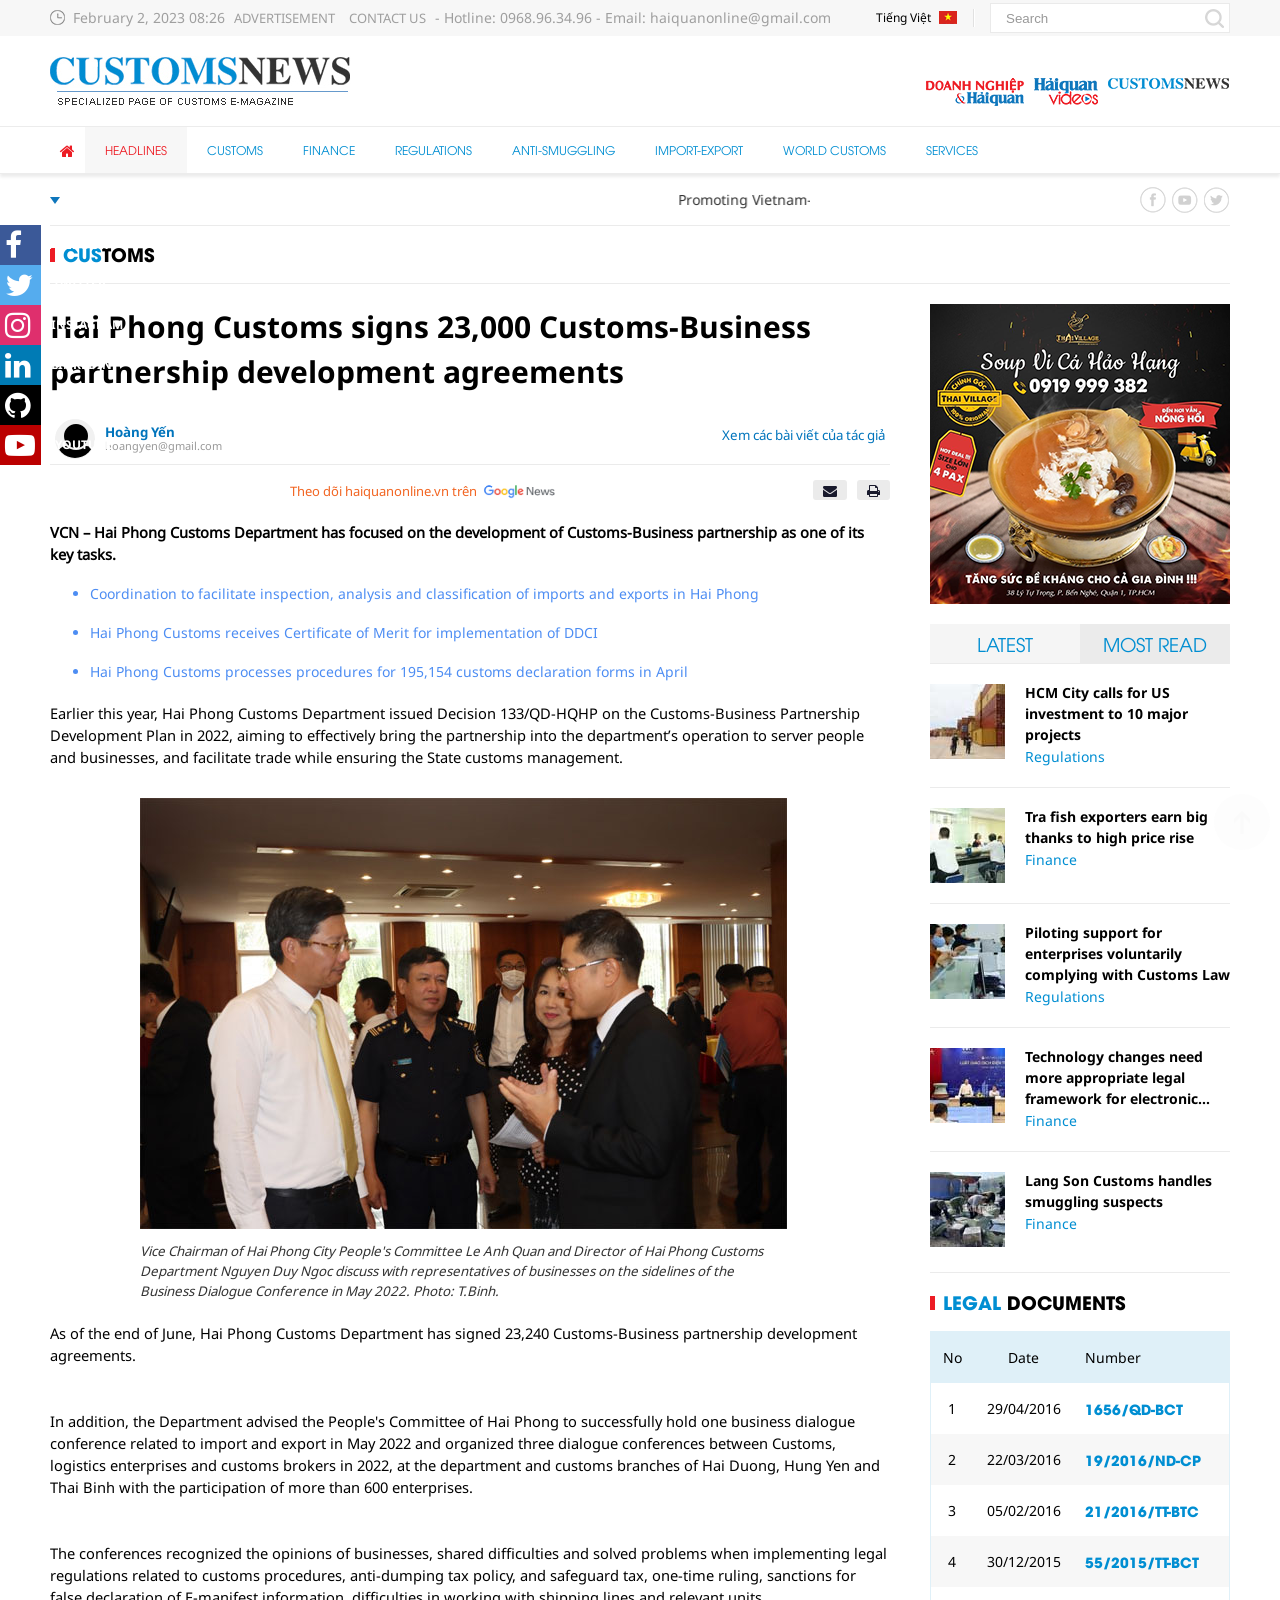
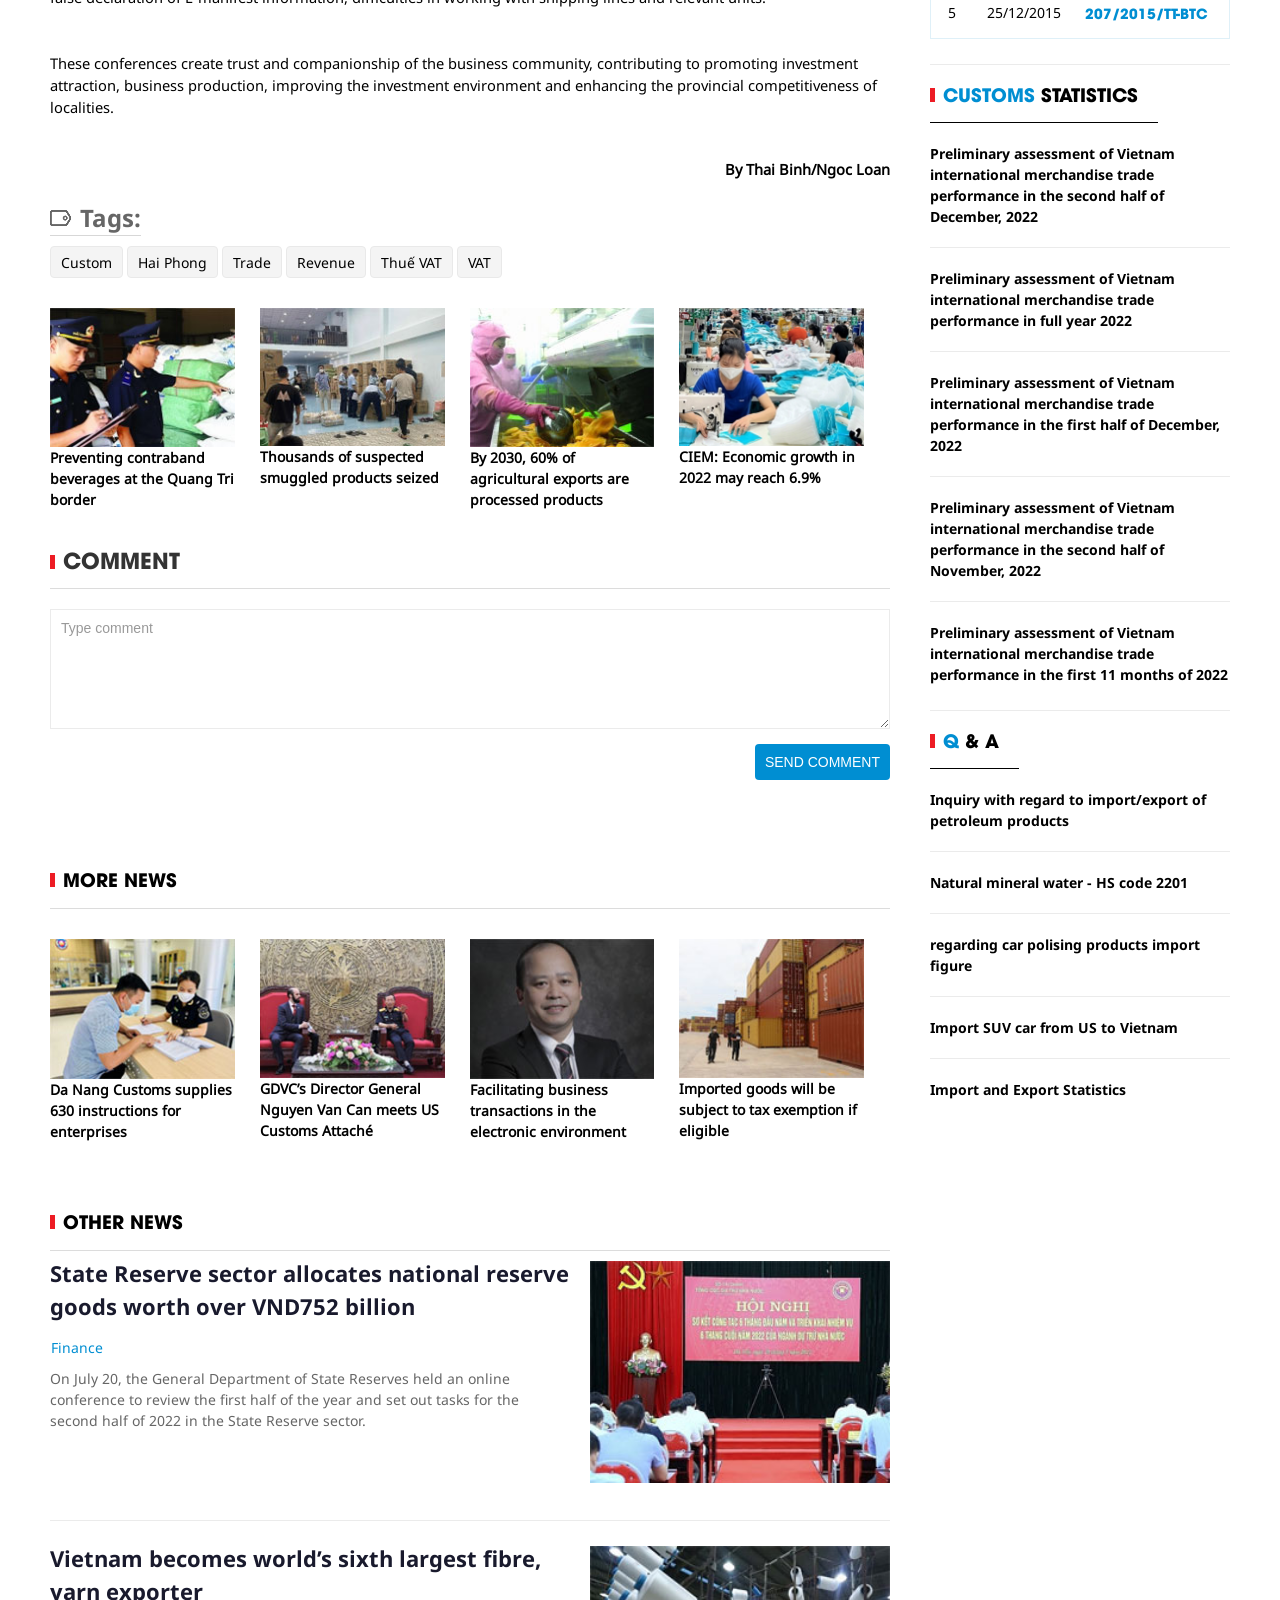
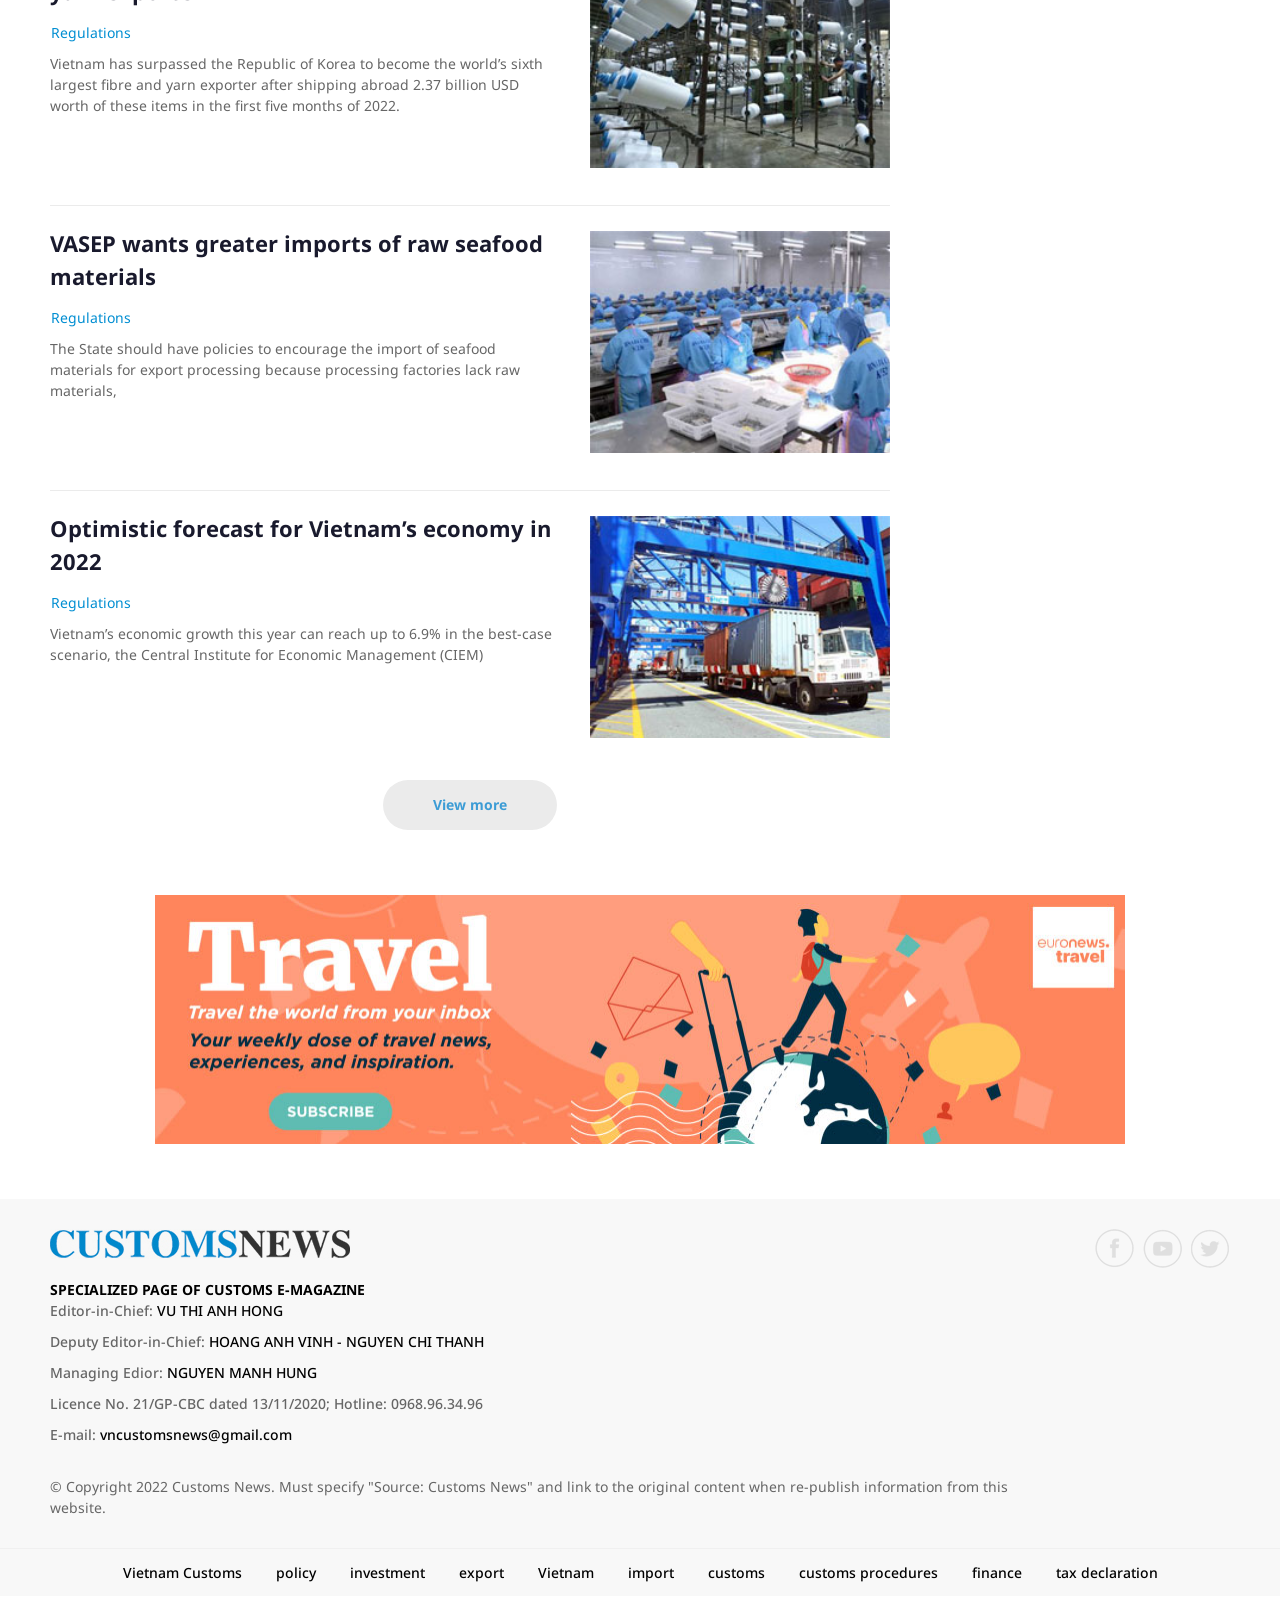
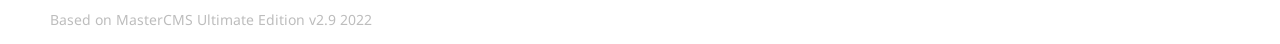
<file: details.html>
<!DOCTYPE html>
<html lang="en">
  <head>
    <title>CUSTOMS NEWS SPECIALIZED PAGE OF CUSTOMS E-MAGAZINE</title>
    <meta http-equiv="Content-Type" content="text/html; charset=utf-8" />
    <meta http-equiv="content-language" content="vi" />
    <meta name="description" content="{_WEBSITE_DESC}" />
    <meta name="keywords" content="{_WEBSITE_KEY}" />
    <meta name="viewport" content="width=device-width, initial-scale=1.0" />

    <!-- favicon -->
    <!-- <link rel="Shortcut Icon" href="images/favicon/favicon.png" type="image/x-icon" /> -->
    <link
      rel="apple-touch-icon"
      sizes="57x57"
      href="images/favicon/apple-icon-57x57.png"
    />
    <link
      rel="apple-touch-icon"
      sizes="60x60"
      href="images/favicon/apple-icon-60x60.png"
    />
    <link
      rel="apple-touch-icon"
      sizes="72x72"
      href="images/favicon/apple-icon-72x72.png"
    />
    <link
      rel="apple-touch-icon"
      sizes="76x76"
      href="images/favicon/apple-icon-76x76.png"
    />
    <link
      rel="apple-touch-icon"
      sizes="114x114"
      href="images/favicon/apple-icon-114x114.png"
    />
    <link
      rel="apple-touch-icon"
      sizes="120x120"
      href="images/favicon/apple-icon-120x120.png"
    />
    <link
      rel="apple-touch-icon"
      sizes="144x144"
      href="images/favicon/apple-icon-144x144.png"
    />
    <link
      rel="apple-touch-icon"
      sizes="152x152"
      href="images/favicon/apple-icon-152x152.png"
    />
    <link
      rel="apple-touch-icon"
      sizes="180x180"
      href="images/favicon/apple-icon-180x180.png"
    />
    <link
      rel="icon"
      type="image/png"
      sizes="192x192"
      href="images/favicon/android-icon-192x192.png"
    />
    <link
      rel="icon"
      type="image/png"
      sizes="32x32"
      href="images/favicon/favicon-32x32.png"
    />
    <link
      rel="icon"
      type="image/png"
      sizes="96x96"
      href="images/favicon/favicon-96x96.png"
    />
    <link
      rel="icon"
      type="image/png"
      sizes="16x16"
      href="images/favicon/favicon-16x16.png"
    />

    <link
      ref="preload"
      href="css/fonts/Noto_San/NotoSans-Bold.ttf"
      as="style"
    />
    <link
      ref="preload"
      href="css/fonts/Noto_San/NotoSans-Medium.ttf"
      as="style"
    />
    <link
      ref="preload"
      href="css/fonts/Noto_San/NotoSans-Regular.ttf"
      as="style"
    />
    <link
      ref="preload"
      href="css/fonts/Noto_San/NotoSans-Light.ttf"
      as="style"
    />
    <link
      ref="preload"
      href="css/fonts/Noto/NotoSerif-Regular.ttf"
      as="style"
    />
    <link ref="preload" href="css/fonts/Utm_Avo/UTMAvo-Bold.ttf" as="style" />
    <link ref="preload" href="css/fonts/Utm_Avo/UTMAvo.ttf" as="style" />
    <link
      href="css/fontawesome/css/fontawesome-all.min.css"
      charset="UTF-8"
      type="text/css"
      rel="stylesheet"
      media="all"
    />
    <link
      rel="stylesheet"
      href="https://cdnjs.cloudflare.com/ajax/libs/font-awesome/4.7.0/css/font-awesome.min.css"
    />
    <link
      href="css/style.css"
      charset="UTF-8"
      type="text/css"
      rel="stylesheet"
      media="all"
    />
    <script src="js/mastercms-ultimate-edition.js"></script>
    <script src="js/jquery.bxslider.min.js"></script>

    <script>
      $(document).ready(function (e) {
        var ua = window.navigator.userAgent;
        var isIE = /MSIE|Trident/.test(ua);
        if (isIE) {
          $("body").addClass("ie");
        }
        $(".ndh-qc-slider").bxSlider({
          minSlides: 1,
          maxSlides: 1,
          moveSlides: 1,
          speed: 500,
          controls: false,
          pager: false,
          auto: true,
          touchEnabled: false,
          pause: 5000,
          mode: "fade",
        });
      });

      function myFunction() {
        var dots = document.getElementById("dots");
        var moreText = document.getElementById("more");
        var btnText = document.getElementById("myBtn");

        if (dots.style.display === "none") {
          dots.style.display = "inline";
          btnText.innerHTML = "View more";
          moreText.style.display = "none";
        } else {
          dots.style.display = "none";
          btnText.innerHTML = "View less";
          moreText.style.display = "inline";
        }
      }
    </script>
  </head>
  <body>
    <div class="webpage pc-home">
      <div class="icon-bar" style="float: right">
        <a href="https://www.facebook.com/" class="facebook"
          ><i class="fa brands fa-facebook"></i>Facebook</a
        >
        <a href="https://twitter.com/" class="twitter"
          ><i class="fa fa-twitter"></i>Twitter</a
        >
        <a href="https://www.instagram.com/" class="instagram"
          ><i class="fa brands fa-instagram"></i>Instagram</a
        >
        <a href="https://www.linkedin.com/" class="linkedin"
          ><i class="fa fa-linkedin"></i>LinkedIn</a
        >
        <a href="https://github.com/" class="github"
          ><i class="fa brands fa-github"></i>Github</a
        >
        <a href="https://www.youtube.com/" class="youtube"
          ><i class="fa brands fa-youtube fa-youtube-play"></i>Youtube</a
        >
      </div>
      <header id="header" class="fw clearfix">
        <div class="header-top fw clearfix">
          <div class="siteCenter clearfix">
            <div class="lt">
              <span class="ndh-system-date">February 2, 2023 08:26</span>
              <a class="ndh-system-link" href="">ADVERTISEMENT</a>
              <a class="ndh-system-link" href="">CONTACT US</a>
              <span>
                - Hotline: 0968.96.34.96 - Email: haiquanonline@gmail.com</span
              >
            </div>

            <div class="rt">
              <a class="ndh-site-link ndh-btn-english lt" href="">Tiếng Việt</a>
              <a class="ndh-site-link ndh-btn-signin lt" href="">Đăng nhập</a>
              <form id="frmSearch" name="frmSearch">
                <input
                  type="text"
                  onkeypress="return enter_search_q(event);"
                  name="q"
                  value=""
                  placeholder="Search"
                />
                <button
                  type="submit"
                  name="submit"
                  value=""
                  onclick="return submit_search_q();"
                ></button>
              </form>
            </div>
          </div>
        </div>
        <div class="header-logo fw clearfix">
          <div class="siteCenter clearfix">
            <h1 class="ndh-heading-logo lt">
              <a class="logo" href="">
                <img src="images/logo.png" height="50" alt="" />
              </a>
            </h1>
            <div class="ndh-multi-site rt">
              <a
                class="ndh--dnhq lt"
                href="https://dnhq.haiquanonline.com.vn/"
                target="_blank"
              >
                <img
                  src="images/pc/logo-dnhq.png"
                  height="28"
                  alt="https://dnhq.haiquanonline.com.vn/"
                />
              </a>
              <a
                class="ndh--hquan-video lt"
                href="https://videos.haiquanonline.com.vn/"
                target="_blank"
              >
                <img
                  src="images/pc/logo-hq-video.png"
                  height="28"
                  alt="https://videos.haiquanonline.com.vn/"
                />
              </a>
              <a
                class="ndh--haiquanonline lt"
                href="https://haiquanonline.com.vn/"
                target="_blank"
              >
                <img
                  src="images/pc/logo-customsnews.png"
                  height="28"
                  alt="https://haiquanonline.com.vn/"
                />
              </a>
            </div>
          </div>
        </div>
      </header>
      <nav id="nav" class="fw clearfix">
        <div class="siteCenter clearfix">
          <ul class="main-menu clearfix">
            <li class="cat cat-homepage">
              <a href="">
                <i class="fa fa-home"></i>
              </a>
            </li>
            <li class="cat active">
              <a class="active" href="">Headlines</a>
            </li>
            <li class="cat">
              <a href="">Customs</a>
            </li>
            <li class="cat">
              <a href="">Finance</a>
            </li>
            <li class="cat">
              <a href="">Regulations</a>
            </li>
            <li class="cat">
              <a href="">Anti-Smuggling</a>
            </li>
            <li class="cat">
              <a href="">Import-Export</a>
            </li>
            <li class="cat">
              <a href="">World customs</a>
            </li>
            <li class="cat">
              <a href="">Services</a>
              <ul class="sub-menu">
                <li class="sub-cat"><a href="">Legal Documents</a></li>
                <li class="sub-cat"><a href="">Q&A</a></li>
                <li class="sub-cat"><a href="">Customs Statistics</a></li>
              </ul>
            </li>
          </ul>
        </div>
      </nav>

      <div id="utility" class="fw clearfix">
        <div class="siteCenter clearfix">
          <div class="utility-left lt">
            <marquee
              id="ndh-marquee"
              class="fw lt"
              onmouseover="this.stop();"
              onmouseout="this.start();"
              scrollamount="5"
              loop="true"
            >
              <a href="#"
                >Promoting Vietnam-Laos ties-Existence development rule of both
                countries: Lao diplomat</a
              >
              <a href="#">Lang Son Customs handles smuggling suspects</a>
              <a href="#"
                >The effectiveness of trade facilitation solutions has promoted
                the growth of imports and export</a
              >
              <a href="#"
                >Party chief chairs meeting of Central Military Commission</a
              >
              <a href="#">PM underlines need to optimise resources from SOEs</a>
            </marquee>
          </div>
          <div class="rt">
            <a
              class="ndh-ico-btn ndh-icn-facebook lt"
              href="https://www.facebook.com/"
              target="_blank"
              rel="noopener"
            ></a>
            <a
              class="ndh-ico-btn ndh-icn-youtube lt"
              href="https://www.youtube.com/"
              target="_blank"
              rel="noopener"
            ></a>
            <a
              class="ndh-ico-btn ndh-icn-twitter lt"
              href="https://twitter.com/"
              target="_blank"
              rel="noopener"
            ></a>
          </div>
        </div>
      </div>
    </div>
    <div id="utility-detail" class="fw clearfix">
      <div class="siteCenter clearfix">
        <h2 class="bx-cat-name lt">
          <a class="bx-cat-link" href=""
            ><span class="clr-008ed2">Cus</span>toms</a
          >
        </h2>
      </div>
    </div>
    <main id="main" class="fw clearfix">
      <div class="siteCenter clearfix">
        <div class="ndh-section-left lt">
          <div class="fw lt clearfix">
            <div class="article fw lt mb2 clearfix">
              <h1 class="details-title">
                Hai Phong Customs signs 23,000 Customs-Business partnership
                development agreements
              </h1>

              <div class="bx-author-info clearfix fw">
                <div class="author-image-ext">
                  <i class="fa solid fa-4x fa-user"></i>
                </div>
                <div class="rt clearfix">
                  <div class="ndh-author-ref">
                    <a href="">Xem các bài viết của tác giả</a>
                  </div>
                </div>
                <h2 class="author-title">
                  <a class="author-link" href="https://haiquanonline.com.vn/"
                    ><span id="author-title-ext">Hoàng Yến</span></a
                  >
                </h2>
                <a class="author-email-ext" href="mailto:" rel="nofollow"
                  >hoangyen@gmail.com</a
                >
              </div>
              <div
                class="article-share fw mb2 clearfix"
                style="margin-top: 15px"
              >
                <div class="lt">
                  <div
                    class="zalo-share-button btn-share-s"
                    data-href="https://ven.vn/quang-binh-a-land-of-endless-mystery-46767.html"
                    data-oaid="579745863508352884"
                    data-layout="1"
                    data-color="blue"
                    data-customize="false"
                    style="
                      position: relative;
                      display: inline-block;
                      width: 70px;
                      height: 20px;
                    "
                  >
                    <iframe
                      id="cb3b47c4-380f-44a9-9d24-3104a2284bd5"
                      name="cb3b47c4-380f-44a9-9d24-3104a2284bd5"
                      allowfullscreen=""
                      scrolling="no"
                      style="
                        position: absolute;
                        z-index: 99;
                        top: 0px;
                        left: 0px;
                      "
                      src="https://button-share.zalo.me/share_inline?id=cb3b47c4-380f-44a9-9d24-3104a2284bd5&amp;layout=1&amp;color=blue&amp;customize=false&amp;width=70&amp;height=20&amp;isDesktop=true&amp;url=https%3A%2F%2Fven.vn%2Fquang-binh-a-land-of-endless-mystery-46767.html&amp;d=eyJ1cmwiOiJodHRwczovL3Zlbi52bi9xdWFuZy1iaW5oLWEtbGFuZC1vZi1lbmRsZXNzLW15c3RlcnktNDY3NjcuaHRtbCJ9&amp;shareType=0"
                      width="70px"
                      height="20px"
                      frameborder="0"
                    ></iframe>
                  </div>
                  <div
                    class="fb-like btn-share-s fb_iframe_widget"
                    data-href="https://ven.vn/quang-binh-a-land-of-endless-mystery-46767.html"
                    data-layout="button_count"
                    data-action="like"
                    data-show-faces="false"
                    data-share="true"
                    data-width=""
                    fb-xfbml-state="rendered"
                    fb-iframe-plugin-query="action=like&amp;app_id=1341922749900243&amp;container_width=0&amp;href=https%3A%2F%2Fven.vn%2Fquang-binh-a-land-of-endless-mystery-46767.html&amp;layout=button_count&amp;locale=en_US&amp;sdk=joey&amp;share=true&amp;show_faces=false&amp;width="
                  >
                    <span
                      style="vertical-align: bottom; width: 150px; height: 28px"
                      ><iframe
                        name="f2ff5625a6e4fa"
                        data-testid="fb:like Facebook Social Plugin"
                        title="fb:like Facebook Social Plugin"
                        allowtransparency="true"
                        allowfullscreen="true"
                        scrolling="no"
                        allow="encrypted-media"
                        style="
                          border: medium none;
                          visibility: visible;
                          width: 150px;
                          height: 28px;
                        "
                        src="https://www.facebook.com/v15.0/plugins/like.php?action=like&amp;app_id=1341922749900243&amp;channel=https%3A%2F%2Fstaticxx.facebook.com%2Fx%2Fconnect%2Fxd_arbiter%2F%3Fversion%3D46%23cb%3Df31fdd49780b1a2%26domain%3Dven.vn%26is_canvas%3Dfalse%26origin%3Dhttps%253A%252F%252Fven.vn%252Ff2c16a9a6acb68%26relation%3Dparent.parent&amp;container_width=0&amp;href=https%3A%2F%2Fven.vn%2Fquang-binh-a-land-of-endless-mystery-46767.html&amp;layout=button_count&amp;locale=en_US&amp;sdk=joey&amp;share=true&amp;show_faces=false&amp;width="
                        class=""
                        width="1000px"
                        height="1000px"
                        frameborder="0"
                      ></iframe
                    ></span>
                  </div>
                  <script src="https://sp.zalo.me/plugins/sdk.js"></script>
                </div>
                <div class="rt">
                  <a
                    class="btn-share btn-email"
                    href="https://mail.google.com/mail/u/0/?view=cm&amp;su=Quang Binh: A land of endless mystery&amp;to&amp;body=https://ven.vn/quang-binh-a-land-of-endless-mystery-46767.html&amp;fs=1&amp;tf=1"
                    rel="nofollow"
                    target="_blank"
                    ><i class="fa fa-envelope"></i
                  ></a>

                  <a
                    class="btn-share btn-print"
                    href="https://english.haiquanonline.com.vn/hai-phong-customs-signs-23000-customs-business-partnership-development-agreements-23236.html"
                    rel="nofollow"
                    target="_blank"
                    ><i class="fa fa-print"></i
                  ></a>
                </div>
                <a
                  class="ico-google-new"
                  target="_blank"
                  href="https://news.google.com/publications/CAAqBwgKMMGerAswvqnEAw?hl=vi&gl=VN&ceid=VN%3Avi"
                  >Theo dõi haiquanonline.vn trên</a
                >
              </div>

              <div class="ndh-news-details fw clearfix">
                <p>
                  <b>
                    VCN – Hai Phong Customs Department has focused on the
                    development of Customs-Business partnership as one of its
                    key tasks.</b
                  >
                </p>
              </div>
              <div class="news-selection">
                <ul>
                  <li>
                    <a href=""
                      >Coordination to facilitate inspection, analysis and
                      classification of imports and exports in Hai Phong</a
                    >
                  </li>
                  <li>
                    <a href=""
                      >Hai Phong Customs receives Certificate of Merit for
                      implementation of DDCI</a
                    >
                  </li>
                  <li>
                    <a href=""
                      >Hai Phong Customs processes procedures for 195,154
                      customs declaration forms in April</a
                    >
                  </li>
                </ul>
              </div>

              <div class="ndh-news-details" style="margin-bottom: 10px">
                <p>
                  Earlier this year, Hai Phong Customs Department issued
                  Decision 133/QD-HQHP on the Customs-Business Partnership
                  Development Plan in 2022, aiming to effectively bring the
                  partnership into the department’s operation to server people
                  and businesses, and facilitate trade while ensuring the State
                  customs management.
                </p>
              </div>

              <a class="details-image" href="">
                <figure>
                  <img
                    class="mastercms_lazyload"
                    src="images/demo/hai_phong.jpg"
                    alt=""
                  />
                  <figcaption>
                    <p>
                      <i>
                        Vice Chairman of Hai Phong City People's Committee Le
                        Anh Quan and Director of Hai Phong Customs Department
                        Nguyen Duy Ngoc discuss with representatives of
                        businesses on the sidelines of the Business Dialogue
                        Conference in May 2022. Photo: T.Binh.</i
                      >
                    </p>
                  </figcaption>
                </figure>
              </a>
              <div class="ndh-caption">
                <p>
                  As of the end of June, Hai Phong Customs Department has signed
                  23,240 Customs-Business partnership development agreements.
                </p>
                <br /><br />
                <p>
                  In addition, the Department advised the People's Committee of
                  Hai Phong to successfully hold one business dialogue
                  conference related to import and export in May 2022 and
                  organized three dialogue conferences between Customs,
                  logistics enterprises and customs brokers in 2022, at the
                  department and customs branches of Hai Duong, Hung Yen and
                  Thai Binh with the participation of more than 600 enterprises.
                </p>
                <br /><br />
                <p>
                  The conferences recognized the opinions of businesses, shared
                  difficulties and solved problems when implementing legal
                  regulations related to customs procedures, anti-dumping tax
                  policy, and safeguard tax, one-time ruling, sanctions for
                  false declaration of E-manifest information, difficulties in
                  working with shipping lines and relevant units.
                </p>
                <br /><br />
                <p>
                  These conferences create trust and companionship of the
                  business community, contributing to promoting investment
                  attraction, business production, improving the investment
                  environment and enhancing the provincial competitiveness of
                  localities.
                </p>
                <p style="float: right; padding-top: 40px">
                  <b>By Thai Binh/Ngoc Loan</b>
                </p>
              </div>
            </div>
          </div>
          <div class="article-tag fw lt mb2 clearfix">
            <span class="mb">Tags:</span>
            <div class="article-keyword">
              <a href="https://congthuong.vn/tag/bo-cong-thuong-276.tag"
                >Custom</a
              >
              <a
                href="https://congthuong.vn/tag/thanh-tra-bo-cong-thuong-55571.tag"
                >Hai Phong</a
              >
              <a href="https://congthuong.vn/tag/xac-minh-tai-san-62945.tag"
                >Trade</a
              >
              <a href="https://congthuong.vn/tag/bo-cong-thuong-276.tag"
                >Revenue</a
              >
              <a
                href="https://congthuong.vn/tag/thanh-tra-bo-cong-thuong-55571.tag"
                >Thuế VAT</a
              >
              <a href="https://congthuong.vn/tag/xac-minh-tai-san-62945.tag"
                >VAT</a
              >
            </div>
            <div class="bx-cat-content fw lt">
              <div class="row">
                <div class="column">
                  <a class="ndh-inner-desc">
                    <img src="images/demo/quang_tri_border.jpg" alt="Snow" />
                    Preventing contraband beverages at the Quang Tri border
                  </a>
                </div>
                <div class="column">
                  <a class="ndh-inner-desc">
                    <img src="images/demo/customs.jpg" alt="Forest" />
                    Thousands of suspected smuggled products seized
                  </a>
                </div>
                <div class="column">
                  <a class="ndh-inner-desc">
                    <img
                      src="images/demo/argricutural-exports.jpg"
                      alt="Mountains"
                    />
                    By 2030, 60% of agricultural exports are processed products
                  </a>
                </div>
                <div class="column">
                  <a class="ndh-inner-desc">
                    <img
                      src="images/demo/economic-growth.png"
                      alt="Mountains"
                    />
                    CIEM: Economic growth in 2022 may reach 6.9%
                  </a>
                </div>
              </div>
            </div>
          </div>

          <div id="user-comment" class="fw lt mb3 clearfix">
            <div
              class="__API_WIDGET"
              data-type="user_comments"
              data-url="https://ven.vn/apicenter@/user_comments&amp;tpl_gui=tpl_member_comments_file_1&amp;sidinfo=76&amp;secure_token=bbb120322862f44b1bb30e0b6cea1b86"
            >
              <script language="javascript">
                $(document).ready(function () {
                  $(".__MB_ACTION_POST_COMMENT").click(function () {
                    var getFormID = $(this).attr("data-item");
                    var checkContent = $(
                      "#__MB_ARTICLE_COMMENTS_FORM" +
                        getFormID +
                        ' textarea[name="__comment"]'
                    ).val();
                    if (checkContent == "") {
                      $(
                        "#__MB_ARTICLE_COMMENTS_FORM" +
                          getFormID +
                          " #__MB_CONTENT_EMPTY_ROOT"
                      ).html("Content should not be empty!");
                      return false;
                    }
                    if (checkContent.length < 30) {
                      $(
                        "#__MB_ARTICLE_COMMENTS_FORM" +
                          getFormID +
                          " #__MB_CONTENT_EMPTY_ROOT"
                      ).html("Minimum content should be 10 words!");
                      return false;
                    }
                    mastercms_confirmation_box(
                      $(this).attr("href") + "&randTime=" + genTime(),
                      "90%",
                      "auto",
                      true,
                      "#TITLE_HOLDER",
                      "Thông tin bình luận",
                      "#TEXTDATA_HOLDER",
                      $(
                        "#__MB_ARTICLE_COMMENTS_FORM" +
                          getFormID +
                          " .__comment"
                      ).val()
                    );
                    return false;
                  });

                  $('textarea[name="__comment"]').click(function () {
                    $(".__MB_CONTENT_EMPTY").html("");
                  });

                  $(".__MB_ACTION_POST_COMMENT-SUB").click(function () {
                    var getFormID = $(this).attr("data-item");
                    var getFormHref = $(this).attr("href");
                    var checkContent = $(
                      "#__MB_ARTICLE_COMMENTS_FORM" +
                        getFormID +
                        ' textarea[name="__comment"]'
                    ).val();
                    if (checkContent == "") {
                      $("#__MB_CONTENT_EMPTY_" + getFormID).html(
                        "Content should not be empty!"
                      );
                      return false;
                    }

                    if (checkContent.length < 30) {
                      $("#__MB_CONTENT_EMPTY_" + getFormID).html(
                        "Minimum content should be 10 words!"
                      );
                      return false;
                    }
                    mastercms_confirmation_box(
                      $(this).attr("href") + "&randTime=" + genTime(),
                      "90%",
                      "auto",
                      true,
                      "#TITLE_HOLDER",
                      "Information reply to comment",
                      "#TEXTDATA_HOLDER",
                      checkContent
                    );
                    return false;
                  });

                  $("ul.comments li .comment-actions a.btnReply").click(
                    function () {
                      if ($(this).next().next().next(".reply").is(":hidden")) {
                        $(this).next().next().next(".reply").show();
                      } else {
                        $(this).next().next().next(".reply").hide();
                      }
                    }
                  );

                  $(".order a.orderbyimportance").click(function () {
                    $(this).addClass("current");
                    $(".order a.orderbytime").removeClass("current");
                    //$('.cm-newest').hide();
                    //$('.cm-hotest').show();
                  });

                  $(".order a.orderbytime").click(function () {
                    $(this).addClass("current");
                    $(".order a.orderbyimportance").removeClass("current");
                    //$('.cm-hotest').hide();
                    //$('.cm-newest').show();
                  });

                  $(".__MB_LIKE_ACT,.__MB_DISLIKE_ACT").click(function () {
                    var getDataItem = $(this).attr("data-item");
                    var getDataType = $(this).attr("data-type");
                    submit_comments_social_form(
                      $(this),
                      "#__MB_ARTICLE_COMMENTS_FORM" + getDataItem,
                      getDataType
                    );
                    return false;
                  });
                  check_socialitem();
                  $(".__MB_FILTER_COMMENT").click(function () {
                    comment_filter(
                      "&set_cm_order_by=" + $(this).attr("data-param")
                    );
                  });

                  $(".__MB_CM_PAGING a").click(function () {
                    //$(document).scrollTo('#commnet-top');
                    $("body,html").animate(
                      {
                        scrollTop: $("#commnet-top").offset().top,
                      },
                      900
                    );
                    comment_filter($(this).attr("href"));
                    return false;
                  });
                });
                function comment_filter(more_param) {
                  var getCmUrl = $(
                    '.__API_WIDGET[data-type="user_comments"]'
                  ).attr("data-url");
                  if (getCmUrl != "" && getCmUrl != undefined) {
                    var checkValidApiParamsWidgets = $(
                      'input[name="__PARAMS_ID_WIDGET"]'
                    ).size();
                    if (checkValidApiParamsWidgets > 0) {
                      var setValidApiParamsWidgets = "";
                      $('input[name="__PARAMS_ID_WIDGET"]').each(function (
                        index,
                        element
                      ) {
                        setValidApiParamsWidgets =
                          "&params[" +
                          $(this).attr("data-type") +
                          "]=" +
                          $(this).val();
                      });
                      var getCheckedFilterValue =
                        $(".current").attr("data-param");
                      var getCheckedFilterValueSql = "";
                      if (
                        getCheckedFilterValue != "" &&
                        getCheckedFilterValue != undefined
                      ) {
                        getCheckedFilterValueSql =
                          "&set_cm_order_by=" + getCheckedFilterValue;
                      }
                      $('.__API_WIDGET[data-type="user_comments"]').load(
                        getCmUrl +
                          setValidApiParamsWidgets +
                          getCheckedFilterValueSql +
                          more_param,
                        "",
                        function () {
                          var getCheckedFilter = $(
                            'input[name="__CHECKED_FILTER"]'
                          ).val();
                          $(".__MB_FILTER_COMMENT").each(function (
                            index,
                            element
                          ) {
                            if (
                              getCheckedFilter == $(this).attr("data-param")
                            ) {
                              $(this).addClass("current");
                            } else {
                              $(this).removeClass("current");
                            }
                          });
                        }
                      );
                    }
                  }
                }
              </script>
              <div class="box-reply clearfix">
                <a name="view_comments"></a>
                <form
                  id="__MB_ARTICLE_COMMENTS_FORMbafa673e998d9bce3cd1fa997a3b7de0"
                  name="__MB_ARTICLE_COMMENTS_FORM"
                >
                  <div class="article-comment clearfix">
                    <div class="bx-cat-title fw lt mb">
                      <div class="bx-cat-name">
                        <span class="bx-cat-link">Comment</span>
                      </div>
                    </div>
                    <div class="box-comment fw lt clearfix">
                      <p class="content">
                        <textarea
                          name="__comment"
                          class="__comment"
                          placeholder="Type comment"
                        ></textarea>
                      </p>
                      <button
                        class="__MB_ACTION_POST_COMMENT"
                        data-type="user_comments"
                        data-item="bafa673e998d9bce3cd1fa997a3b7de0"
                        href="https://ven.vn/apicenter@/user_comments&amp;tpl_gui=tpl_comment_confirm_box&amp;sidinfo=2&amp;article_id=NDY3Njc="
                        type="button"
                      >
                        Send comment
                      </button>
                      <div
                        class="__MB_CONTENT_EMPTY"
                        id="__MB_CONTENT_EMPTY_ROOT"
                        style="color: #ff3300"
                      ></div>
                    </div>
                  </div>
                </form>
                <div class="bx-cat-title fw lt mb" style="margin-top: 70px">
                  <div class="bx-cat-name">
                    <span class="bx-cat-link">More News</span>
                  </div>
                </div>
              </div>
            </div>

            <div class="row">
              <div class="column">
                <a class="ndh-inner-desc">
                  <img src="images/demo/da-nang-custom.jpg" alt="Snow" />

                  Da Nang Customs supplies 630 instructions for enterprises
                </a>
              </div>
              <div class="column">
                <a class="ndh-inner-desc">
                  <img src="images/demo/gdvc.jpg" alt="Forest" />
                  GDVC’s Director General Nguyen Van Can meets US Customs
                  Attaché
                </a>
              </div>
              <div class="column">
                <a class="ndh-inner-desc">
                  <img src="images/demo/facilitating.jpg" alt="Mountains" />
                  Facilitating business transactions in the electronic
                  environment
                </a>
              </div>
              <div class="column">
                <a class="ndh-inner-desc">
                  <img src="images/demo/import-goods.jpg" alt="Mountains" />
                  Imported goods will be subject to tax exemption if eligible
                </a>
              </div>
            </div>

            <div class="article-detail-other ndh-newsbreak fw lt mb3 clearfix">
              <div class="bx-cat-title fw lt mb3" style="margin-top: 50px">
                <h2 class="bx-cat-name">
                  <span class="bx-cat-link">Other news</span>
                </h2>
              </div>
              <div class="bx-cat-content fw lt mb3">
                <div class="article">
                  <a class="article-image" href="" title="">
                    <img
                      class="mastercms_lazyload"
                      src="images/demo/hoi_nghi.jpg"
                      data-src=""
                      alt=""
                    />
                  </a>
                  <h3 class="article-title">
                    <a class="article-link" href="" title="">
                      State Reserve sector allocates national reserve goods
                      worth over VND752 billion
                    </a>
                  </h3>
                  <p class="article-info">
                    <a class="article-cat" href="">Finance</a>
                  </p>
                  <div class="article-desc">
                    On July 20, the General Department of State Reserves held an
                    online conference to review the first half of the year and
                    set out tasks for the second half of 2022 in the State
                    Reserve sector.
                  </div>
                </div>
                <div class="article">
                  <a class="article-image" href="" title="">
                    <img
                      class="mastercms_lazyload"
                      src="images/demo/vietnam_fibre.jpg"
                      data-src=""
                      alt=""
                    />
                  </a>
                  <h3 class="article-title">
                    <a class="article-link" href="" title="">
                      Vietnam becomes world’s sixth largest fibre, yarn exporter
                    </a>
                  </h3>
                  <p class="article-info">
                    <a class="article-cat" href="">Regulations</a>
                  </p>
                  <div class="article-desc">
                    Vietnam has surpassed the Republic of Korea to become the
                    world’s sixth largest fibre and yarn exporter after shipping
                    abroad 2.37 billion USD worth of these items in the first
                    five months of 2022.
                  </div>
                </div>
                <div class="article">
                  <a class="article-image" href="" title="">
                    <img
                      class="mastercms_lazyload"
                      src="images/demo/imgVasep.jpg"
                      data-src=""
                      alt=""
                    />
                  </a>
                  <h3 class="article-title">
                    <a class="article-link" href="" title="">
                      VASEP wants greater imports of raw seafood materials
                    </a>
                  </h3>
                  <p class="article-info">
                    <a
                      class="article-cat"
                      href="https://etnam-and-other-regions"
                      >Regulations</a
                    >
                  </p>
                  <div class="article-desc">
                    The State should have policies to encourage the import of
                    seafood materials for export processing because processing
                    factories lack raw materials,
                  </div>
                </div>
                <div class="article">
                  <a
                    class="article-image"
                    href="https://n/ftas-boost-vietnam-latin-america-trade-46578.html"
                    title=""
                  >
                    <img
                      class="mastercms_lazyload"
                      src="images/demo/vietnam_eco.jpg"
                      data-src="httpsn.vn/stores/news_dataimages/minhhien/122022/22/16/croped/medium/1604_ANH_BAI.jpg?230104092509"
                      alt=""
                    />
                  </a>
                  <h3 class="article-title">
                    <a
                      class="article-link"
                      href="https://vn/ftas-boost-vietnam-latin-america-trade-46578.html"
                      title=""
                    >
                      Optimistic forecast for Vietnam’s economy in 2022
                    </a>
                  </h3>
                  <p class="article-info">
                    <a
                      class="article-cat"
                      href="https:vn/cooperation/vietnam-and-other-regions"
                      >Regulations
                    </a>
                  </p>
                  <div class="article-desc">
                    Vietnam’s economic growth this year can reach up to 6.9% in
                    the best-case scenario, the Central Institute for Economic
                    Management (CIEM)
                  </div>
                </div>
              </div>
              <div class="__MB_ARTICLE_PAGING fw lt clearfix">
                <a href="index.html">View more</a>
              </div>
            </div>
            <div
              class="ndh-qc-center-full fw lt clearfix"
              style="border-bottom: 0"
            >
              <div class="siteCenter">
                <img
                  src="images/demo/euronew_travel.png"
                  alt=""
                  style="width: 970px; height: 249px; margin-top: 10px"
                />
              </div>
            </div>
          </div>
        </div>

        <div class="ndh-section-right rt">
          <div class="ndh-qc fw clearfix">
            <div class="ndh-qc-slider">
              <div class="ndh-qc-item">
                <img src="images/demo/thaivillage.png" alt="300px" />
              </div>
            </div>
          </div>
          <h1></h1>
          <div class="bx-cat ndh-cat-tabs fw clearfix">
            <div class="ndh-tabs-title fw lt mb2">
              <span class="ndh-tabs-btn active" id="1">Latest</span>
              <span class="ndh-tabs-btn" id="2">Most Read</span>
            </div>
            <div class="ndh-tabs-content fw lt ndh-tabs-content-1">
              <div class="article">
                <a class="article-image" href="">
                  <img
                    class="mastercms_lazyload"
                    src="images/side-news.jpg"
                    alt=""
                  />
                </a>
                <h3 class="article-title">
                  <a class="article-link" href=""
                    >HCM City calls for US investment to 10 major projects</a
                  >
                </h3>
                <p class="article-info">
                  <span class="article-date">31/01/2023 09:30</span>
                  <a class="article-cat" href="">Regulations</a>
                </p>
                <div class="article-desc">
                  VCN – During Lunar New Year 2023, Noi Bai International
                  Airport Customs Branch handled customs procedures for 209
                  international flights with more than 54,000 passengers on
                  entry.
                </div>
              </div>
              <div class="article">
                <a class="article-image" href="">
                  <img
                    class="mastercms_lazyload"
                    src="images/side-news-2.jpg"
                    alt=""
                  />
                </a>
                <h3 class="article-title">
                  <a class="article-link" href=""
                    >Tra fish exporters earn big thanks to high price rise</a
                  >
                </h3>
                <p class="article-info">
                  <span class="article-date">09:29 | 31/01/2023</span>
                  <a class="article-cat" href="">Finance</a>
                </p>
                <div class="article-desc">
                  VCN – The agricultural products, seafood, and leather exports
                  of Dong Thap province-based enterprises have seen remarkable
                  growth. The achievements resulting from effective solutions
                  and facilitation by the local government, including Dong Thap
                  Customs Department, enterprises said.
                </div>
              </div>
              <div class="article">
                <a class="article-image" href="">
                  <img
                    class="mastercms_lazyload"
                    src="images/side-news-3.jpg"
                    alt=""
                  />
                </a>
                <h3 class="article-title">
                  <a class="article-link" href=""
                    >Piloting support for enterprises voluntarily complying with
                    Customs Law</a
                  >
                </h3>
                <p class="article-info">
                  <span class="article-date">13:26 | 30/01/2023</span>
                  <a class="article-cat" href="">Regulations</a>
                </p>
                <div class="article-desc">
                  VCN - Sharing and listening to businesses at forums or
                  creating channels to receive opinions of businesses is a way
                  for Quang Ninh Customs Department to timely support and
                  accompany businesses to improve the business environment, and
                  enhance the competitiveness of Quang Ninh province.
                </div>
              </div>
              <div class="article">
                <a class="article-image" href="">
                  <img
                    class="mastercms_lazyload"
                    src="images/side-news-4.jpg"
                    alt=""
                  />
                </a>
                <h3 class="article-title">
                  <a class="article-link" href=""
                    >Technology changes need more appropriate legal framework
                    for electronic transactions</a
                  >
                </h3>
                <p class="article-info">
                  <span class="article-date">20:38 | 03/01/2023</span>
                  <a class="article-cat" href="">Finance</a>
                </p>
                <div class="article-desc">
                  VCN – The implementation of risk management measures on three
                  routes of sea, land and air in modern customs control has
                  contributed to improving the efficiency of risk assessment and
                  screening selection and customs risk management.
                </div>
              </div>
              <div class="article">
                <a class="article-image" href="">
                  <img
                    class="mastercms_lazyload"
                    src="images/side-news-5.jpg"
                    alt=""
                  />
                </a>
                <h3 class="article-title">
                  <a class="article-link" href=""
                    >Lang Son Customs handles smuggling suspects</a
                  >
                </h3>
                <p class="article-info">
                  <span class="article-date">20:38 | 03/01/2023</span>
                  <a class="article-cat" href="">Finance</a>
                </p>
                <div class="article-desc">
                  VCN – Several land border provinces are building a digital
                  border gate platform to manage import and export activities
                  and means of entry and exit at border gates. However, the
                  implementation process has raised many problems, prolonging
                  customs clearance time.
                </div>
              </div>
            </div>
            <div
              class="ndh-tabs-content fw lt ndh-tabs-content-2"
              style="display: none"
            >
              <div class="article">
                <a class="article-image" href="">
                  <img
                    class="mastercms_lazyload"
                    src="images/side-news.jpg"
                    alt=""
                  />
                </a>
                <h3 class="article-title">
                  <a class="article-link" href=""
                    >HCM City calls for US investment to 10 major projects</a
                  >
                </h3>
                <p class="article-info">
                  <span class="article-date">31/01/2023 09:30</span>
                  <a class="article-cat" href="">Regulations</a>
                </p>
                <div class="article-desc">
                  VCN – During Lunar New Year 2023, Noi Bai International
                  Airport Customs Branch handled customs procedures for 209
                  international flights with more than 54,000 passengers on
                  entry.
                </div>
              </div>
              <div class="article">
                <a class="article-image" href="">
                  <img
                    class="mastercms_lazyload"
                    src="images/side-news-2.jpg"
                    alt=""
                  />
                </a>
                <h3 class="article-title">
                  <a class="article-link" href=""
                    >Tra fish exporters earn big thanks to high price rise</a
                  >
                </h3>
                <p class="article-info">
                  <span class="article-date">09:29 | 31/01/2023</span>
                  <a class="article-cat" href="">Finance</a>
                </p>
                <div class="article-desc">
                  VCN – The agricultural products, seafood, and leather exports
                  of Dong Thap province-based enterprises have seen remarkable
                  growth. The achievements resulting from effective solutions
                  and facilitation by the local government, including Dong Thap
                  Customs Department, enterprises said.
                </div>
              </div>
              <div class="article">
                <a class="article-image" href="">
                  <img
                    class="mastercms_lazyload"
                    src="images/side-news-3.jpg"
                    alt=""
                  />
                </a>
                <h3 class="article-title">
                  <a class="article-link" href=""
                    >Piloting support for enterprises voluntarily complying with
                    Customs Law</a
                  >
                </h3>
                <p class="article-info">
                  <span class="article-date">13:26 | 30/01/2023</span>
                  <a class="article-cat" href="">Regulations</a>
                </p>
                <div class="article-desc">
                  VCN - Sharing and listening to businesses at forums or
                  creating channels to receive opinions of businesses is a way
                  for Quang Ninh Customs Department to timely support and
                  accompany businesses to improve the business environment, and
                  enhance the competitiveness of Quang Ninh province.
                </div>
              </div>
              <div class="article">
                <a class="article-image" href="">
                  <img
                    class="mastercms_lazyload"
                    src="images/side-news-4.jpg"
                    alt=""
                  />
                </a>
                <h3 class="article-title">
                  <a class="article-link" href=""
                    >Technology changes need more appropriate legal framework
                    for electronic transactions</a
                  >
                </h3>
                <p class="article-info">
                  <span class="article-date">20:38 | 03/01/2023</span>
                  <a class="article-cat" href="">Finance</a>
                </p>
                <div class="article-desc">
                  VCN – The implementation of risk management measures on three
                  routes of sea, land and air in modern customs control has
                  contributed to improving the efficiency of risk assessment and
                  screening selection and customs risk management.
                </div>
              </div>
              <div class="article">
                <a class="article-image" href="">
                  <img
                    class="mastercms_lazyload"
                    src="images/side-news-5.jpg"
                    alt=""
                  />
                </a>
                <h3 class="article-title">
                  <a class="article-link" href=""
                    >Lang Son Customs handles smuggling suspects</a
                  >
                </h3>
                <p class="article-info">
                  <span class="article-date">20:38 | 03/01/2023</span>
                  <a class="article-cat" href="">Finance</a>
                </p>
                <div class="article-desc">
                  VCN – Several land border provinces are building a digital
                  border gate platform to manage import and export activities
                  and means of entry and exit at border gates. However, the
                  implementation process has raised many problems, prolonging
                  customs clearance time.
                </div>
              </div>
            </div>
            <script>
              $(document).ready(function () {
                $(".ndh-tabs-btn").click(function () {
                  var getTabId = $(this).attr("id");
                  $(".ndh-tabs-content").hide();
                  $(".ndh-tabs-btn").removeClass("active");
                  $(this).addClass("active");
                  $(".ndh-tabs-content-" + getTabId).show();
                });
              });
            </script>
          </div>

          <div class="bx-cat ndh-legal-docs fw clearfix">
            <div class="bx-cat-title bx-cat-title-2 fw lt clearfix">
              <h2 class="bx-cat-name lt">
                <a class="bx-cat-link" href=""
                  ><span class="clr-008ed2">Legal</span> Documents</a
                >
              </h2>
            </div>
            <div class="bx-cat-content fw lt clearfix">
              <table
                class="table table-striped table-hover"
                width="100%"
                border="0"
                cellspacing="0"
                cellpadding="0"
              >
                <tr class="table-title">
                  <td>No</td>
                  <td>Date</td>
                  <td>Number</td>
                </tr>
                <tr>
                  <td>1</td>
                  <td>29/04/2016</td>
                  <td class="clr-008ed2">
                    <a href="" title="">1656/QD-BCT</a>
                  </td>
                </tr>
                <tr>
                  <td>2</td>
                  <td>22/03/2016</td>
                  <td class="clr-008ed2">
                    <a href="" title="">19/2016/ND-CP</a>
                  </td>
                </tr>
                <tr>
                  <td>3</td>
                  <td>05/02/2016</td>
                  <td class="clr-008ed2">
                    <a href="" title="">21/2016/TT-BTC</a>
                  </td>
                </tr>
                <tr>
                  <td>4</td>
                  <td>30/12/2015</td>
                  <td class="clr-008ed2">
                    <a href="" title="">55/2015/TT-BCT</a>
                  </td>
                </tr>
                <tr>
                  <td>5</td>
                  <td>25/12/2015</td>
                  <td class="clr-008ed2">
                    <a href="" title="">207/2015/TT-BTC</a>
                  </td>
                </tr>
              </table>
            </div>
          </div>
          <div class="bx-cat ndh-sidebar-link fw clearfix">
            <div class="bx-cat-title bx-cat-title-2 fw lt mb2 clearfix">
              <h2 class="bx-cat-name lt">
                <a class="bx-cat-link" href=""
                  ><span class="clr-008ed2">Customs</span> Statistics</a
                >
              </h2>
            </div>
            <div class="bx-cat-content fw lt clearfix">
              <div class="article">
                <h3 class="article-title">
                  <a class="article-link" href=""
                    >Preliminary assessment of Vietnam international merchandise
                    trade performance in the second half of December, 2022</a
                  >
                </h3>
              </div>
              <div class="article">
                <h3 class="article-title">
                  <a class="article-link" href=""
                    >Preliminary assessment of Vietnam international merchandise
                    trade performance in full year 2022</a
                  >
                </h3>
              </div>
              <div class="article">
                <h3 class="article-title">
                  <a class="article-link" href=""
                    >Preliminary assessment of Vietnam international merchandise
                    trade performance in the first half of December, 2022</a
                  >
                </h3>
              </div>
				<div class="article">
					<h3 class="article-title">
						<a class="article-link" href="">Preliminary assessment of Vietnam international merchandise trade performance in the second half of November, 2022</a>
					</h3>
				</div>
              <div class="article">
                <h3 class="article-title">
                  <a class="article-link" href=""
                    >Preliminary assessment of Vietnam international merchandise
                    trade performance in the first 11 months of 2022</a
                  >
                </h3>
              </div>
            </div>
          </div>

          <div class="bx-cat ndh-sidebar-link fw clearfix">
            <div class="bx-cat-title bx-cat-title-2 fw lt mb2 clearfix">
              <h2 class="bx-cat-name lt">
                <a class="bx-cat-link" href=""
                  ><span class="clr-008ed2">Q </span>& A</a
                >
              </h2>
            </div>
            <div class="bx-cat-content fw lt clearfix">
              <div class="article">
                <h3 class="article-title">
                  <a class="article-link" href=""
                    >Inquiry with regard to import/export of petroleum
                    products</a
                  >
                </h3>
              </div>
              <div class="article">
                <h3 class="article-title">
                  <a class="article-link" href=""
                    >Natural mineral water - HS code 2201</a
                  >
                </h3>
              </div>
              <div class="article">
                <h3 class="article-title">
                  <a class="article-link" href=""
                    >regarding car polising products import figure</a
                  >
                </h3>
              </div>
              <div class="article">
                <h3 class="article-title">
                  <a class="article-link" href=""
                    >Import SUV car from US to Vietnam</a
                  >
                </h3>
              </div>
              <div class="article">
                <h3 class="article-title">
                  <a class="article-link" href=""
                    >Import and Export Statistics</a
                  >
                </h3>
              </div>
            </div>
          </div>
        </div>
      </div>
    </main>

    <footer id="footer" class="fw clearfix">
      <div class="footer-info fw lt clearfix">
        <div class="siteCenter clearfix">
          <div class="footer-left lt">
            <p class="mb2">
              <a href="">
                <img src="images/pc/logo-footer.png" height="30" alt="" />
              </a>
            </p>
            <p class="footer-specialized-paged" style="color: #000">
              SPECIALIZED PAGE OF CUSTOMS E-MAGAZINE
            </p>
            <div class="footer-mastercms-brightsky">
              <p>
                Editor-in-Chief:
                <span style="color: #000">VU THI ANH HONG</span>
              </p>
              <p>
                Deputy Editor-in-Chief:
                <span style="color: #000"
                  >HOANG ANH VINH - NGUYEN CHI THANH</span
                >
              </p>
              <p>
                Managing Edior:
                <span style="color: #000">NGUYEN MANH HUNG</span>
              </p>
              <p>
                Licence No. 21/GP-CBC dated 13/11/2020; Hotline: 0968.96.34.96
              </p>
              <p>
                E-mail:
                <span style="color: #000">vncustomsnews@gmail.com</span>
              </p>
            </div>
            <br />
            <p>
              © Copyright 2022 Customs News. Must specify "Source: Customs News"
              and link to the original content when re-publish information from
              this website.
            </p>
          </div>
          <div class="footer-right rt">
            <a
              class="ndh-icon-social ndh-icon-facebook"
              href=""
              target="_blank"
              rel="nofollow"
            ></a>
            <a
              class="ndh-icon-social ndh-icon-youtube"
              href=""
              target="_blank"
              rel="nofollow"
            ></a>
            <a
              class="ndh-icon-social ndh-icon-twitter"
              href=""
              target="_blank"
              rel="nofollow"
            ></a>
          </div>
        </div>
      </div>
      <div class="footer-top fw lt clearfix">
        <div class="siteCenter clearfix">
          <a href="">Vietnam Customs</a>
          <a href="">policy</a>
          <a href="">investment</a>
          <a href="">export</a>
          <a href="">Vietnam</a>
          <a href="">import</a>
          <a href="">customs</a>
          <a href="">customs procedures</a>
          <a href="">finance</a>
          <a href="">tax declaration</a>
        </div>
      </div>
      <div class="footer-mastercms fw lt">
        <div class="siteCenter clearfix">
          <a href="https://mastercms.org" target="_blank" rel="noopener"
            >Based on MasterCMS Ultimate Edition v2.9 2022</a
          >
        </div>
      </div>
    </footer>
    <span class="backTop"></span>
    <script type="application/javascript">
      $(window).load(function () {
        $(".backTop").hide();
        $(function () {
          $(window).scroll(function () {
            if ($(this).scrollTop() > $("#header").offset().top) {
              $(".backTop").fadeIn();
            } else {
              $(".backTop").fadeOut();
            }
          });
          $("body span.backTop").click(function () {
            $("body,html").animate(
              { scrollTop: $(".webpage").offset().top },
              900
            );
            return false;
          });
        });
      });
    </script>
  </body>
</html>
</file>
<file: css/style.css>
@charset "utf-8";
@import "fancybox.css";
@font-face {
  font-family: "NotoSans-Bold";
  src: url("fonts/Noto_San/NotoSans-Bold.ttf");
}
@font-face {
  font-family: "NotoSans-Medium";
  src: url("fonts/Noto_San/NotoSans-Medium.ttf");
}
@font-face {
  font-family: "NotoSans-Regular";
  src: url("fonts/Noto_San/NotoSans-Regular.ttf");
}
@font-face {
  font-family: "NotoSans-Light";
  src: url("fonts/Noto_San/NotoSans-Light.ttf");
}
@font-face {
  font-family: "NotoSerif-Bold";
  src: url("fonts/Noto/NotoSerif-Bold.ttf");
}
@font-face {
  font-family: "NotoSerif-Regular";
  src: url("fonts/Noto/NotoSerif-Regular.ttf");
}
@font-face {
  font-family: "UTMAvo-Bold";
  src: url("fonts/Utm_Avo/UTMAvo-Bold.ttf");
}
@font-face {
  font-family: "UTMAvo-Regular";
  src: url("fonts/Utm_Avo/UTMAvo.ttf");
}
body {
  font: 400 14px/1.5 "NotoSans-Regular", sans-serif;
  color: #000;
  min-width: 1180px;
}
* {
  margin: 0;
  padding: 0;
}
*,
*:after,
*:before {
  box-sizing: border-box;
  -moz-box-sizing: border-box;
  -webkit-box-sizing: border-box;
}
::placeholder {
  color: #999;
  opacity: 1;
}
:-ms-input-placeholder {
  color: #999;
}
::-ms-input-placeholder {
  color: #999;
}
.siteCenter {
  width: 1180px;
  margin: 0 auto;
}

a {
  text-decoration: none;
  border: none;
  color: inherit;
}
a:hover,
.breadcrumb a:hover,
.breadcrumb li a:hover,
.utilities-content a:hover,
#ndh-marquee a:hover,
.article-share .btn-share:hover,
.article-keyword a:hover {
  color: #008ed2;
}
img {
  border: none;
  vertical-align: middle;
  max-width: 100%;
}
/* ul,ol{margin: 0;padding: 0;list-style: none;} */
.fw {
  width: 100%;
}
.lt {
  display: block;
  float: left;
}
.rt {
  display: block;
  float: right;
}
.mb1 {
  margin-bottom: 15px;
}
.mb {
  margin-bottom: 10px;
}
.mb2 {
  margin-bottom: 20px;
}
.mb3 {
  margin-bottom: 30px;
}
.clearfix:after {
  content: "";
  display: block;
  height: 0;
  width: 100%;
  clear: both;
}
/* header-top */
.header-top {
  height: 36px;
  line-height: 36px;
  color: #9f9f9f;
  background: #f7f7f7;
  font-size: 14px;
}
.ndh-system-date {
  background: url(../images/pc/hna-ico-systemdate.png) left 2px no-repeat;
  padding-left: 23px;
}
.ndh-system-link {
  font-size: 13px;
  margin: 0 5px;
}
.ndh-btn-signin {
  text-transform: uppercase;
  display: none;
}
.ndh-site-link {
  margin-right: 15px;
  padding-right: 18px;
  font-size: 12px;
  color: #000;
  background: url(../images/pc/hna-border-btn.png) right 9px no-repeat;
}
.ndh-btn-english::after {
  content: "";
  display: block;
  float: right;
  width: 18px;
  height: 36px;
  background: url(../images/pc/hna-btn-vietnam.png) top 11px center no-repeat;
  margin-left: 8px;
}
.ndh-btn-signin::after {
  content: "";
  display: block;
  float: right;
  width: 22px;
  height: 36px;
  background: url(../images/pc/hna-btn-signin.png) top 7px center no-repeat;
  margin-left: 8px;
}
/* header-logo */
.header-logo {
  margin: 0;
  padding: 20px 0;
}
.ndh-multi-site {
  margin-top: 22px;
}
.ndh-multi-site a {
  margin-left: 10px;
}
/* nav */
#nav {
  background-color: #fff;
  position: sticky;
  top: 0;
  z-index: 9999;
  height: 48px;
  margin-bottom: 1px;
  border-top: 1px solid #ececec;
  border-bottom: 1px solid #ececec;
  box-shadow: 0px 3px 3px #ececec;
  font-family: "UTMAvo-Regular", Arial, sans-serif;
  font-weight: normal;
}
#nav ul {
  list-style: none;
}
.cat {
  display: block;
  float: left;
  padding: 0 20px;
  position: relative;
}
.cat > a,
.cat.cat-last > span {
  font-size: 12px;
  color: #008ed2;
  line-height: 46px;
  text-transform: uppercase;
}
.cat.cat-homepage {
  padding: 0 10px;
  color: #ed1c24;
}
.cat.cat-homepage a {
  color: inherit;
  font-size: 16px;
}
.cat.cat-last {
  float: right;
  padding: 0 15px;
}
.cat.cat-last span {
  color: #ebebeb;
}
.cat.active > a,
.cat:hover > a {
  color: #ed1c24;
}
.cat.active:after,
.cat:hover:after {
  background: none;
}
.sub-menu {
  display: none;
  position: absolute;
  z-index: 9999;
  top: 46px;
  left: 0;
  min-width: 222px;
}
.cat.cat-last:hover .sub-menu {
  left: initial;
  right: 0;
  min-width: 120px;
}
.sub-cat {
  white-space: nowrap;
  background-color: #f7f7f7;
  border-top: 1px solid #eaeaea;
  padding: 10px 20px;
  width: 100%;
  float: left;
  clear: both;
}
.sub-cat:first-child {
  border-top: 0;
}
.sub-cat:hover {
  background-color: #eaeaea;
}
.sub-cat a {
  font-size: 13px;
  color: #008ed2;
}
.sub-cat:hover a {
  color: #008ed2;
}
.cat.active,
.cat:hover {
  background-color: #f7f7f7;
}
.cat:hover .sub-menu {
  display: block;
}
/* search */
#frmSearch {
  display: block;
  float: left;
  width: 240px;
  height: 30px;
  border: 1px solid #eaeaea;
  overflow: hidden;
  margin-top: 3px;
}
#frmSearch input[type="text"] {
  height: 100%;
  float: left;
  border: 0;
  width: 228px;
  width: calc(100% - 30px);
  padding: 0 15px;
  outline: none;
}
#frmSearch button[type="submit"] {
  width: 30px;
  height: 100%;
  line-height: 100%;
  background: url(../images/pc/ico-search.png) center center no-repeat;
  border: 0;
  cursor: pointer;
  outline: none;
  float: right;
  background-color: #fff;
}
/* utility */
#utility {
  height: 50px;
  line-height: 50px;
}
#utility-detail .siteCenter {
  border-bottom: 1px solid #ebebeb;
}
#utility .siteCenter {
  border-bottom: 1px solid #ebebeb;
}
#utility .utility-left {
  width: 860px;
}

/* ndh-marquee */
.utility-left::before {
  content: "";
  display: block;
  float: left;
  width: 0;
  height: 0;
  border-left: 5px solid transparent;
  border-right: 5px solid transparent;
  border-top: 7px solid #0e76bc;
  margin: 22px 20px 0 0;
}
#ndh-marquee {
  width: 730px;
  font-family: "NotoSans-Regular", Arial, sans-serif;
  font-weight: normal;
}
#ndh-marquee a {
  color: #333;
  margin-right: 15px;
}
/* #ndh-marquee a::before{content: '-';display: inline-block;margin-right: 15px;} */
/* ndh-ico-btn */
.ico-google-new {
  height: 20px;
  line-height: 15px;
  background: url(../images/pc/ico-google-news.png) right center no-repeat;
  background-size: auto;
  padding-right: 82px;
  position: relative;
  font-size: 13px;
  background-size: 80px;
  color: #f26522;
  text-transform: none;
}
.ndh-ico-btn {
  width: 26px;
  height: 50px;
  margin-left: 6px;
  background: url(../images/pc/hna-icon-social-top.png) center center no-repeat;
}
.ndh-ico-btn:hover {
  background: url(../images/pc/hna-icon-social-top-hover.png) center center
    no-repeat;
}
.ndh-icn-facebook {
  background-position: 0px center;
}
.ndh-icn-twitter {
  background-position: -64px center;
}
.ndh-icn-youtube {
  background-position: -32px center;
}
.ndh-icn-facebook:hover {
  background-position: 0px center;
}
.ndh-icn-twitter:hover {
  background-position: -64px center;
}
.ndh-icn-youtube:hover {
  background-position: -32px center;
}
/* main */
#main {
  margin-top: 0;
  padding-top: 20px;
}
.banner-full,
.ndh-qc-full,
.ndh-qc-center-full,
.ndh-qc-full-center {
  text-align: center;
}
.ndh-qc-center-full {
  background: #fff;
  padding: 25px 0;
}
.ndh-qc-full img {
  width: 100%;
}
.banner-full img,
.ndh-qc-full img,
.ndh-qc-center-full img,
.ndh-qc-full-center img {
  height: auto;
}
.col-right {
  width: 300px;
}
/*figure-figcaption*/
figure {
  display: inline-block;
  margin: 20px; /* adjust as needed */
}
figure img {
  vertical-align: top;
  padding-bottom: 13px;
}
figure figcaption p {
  font-family: "NotoSans-Regular", Arial, sans-serif;
  font-weight: normal;
  width: 80%;
  color: #333333;
  font-size: 10pt;
}
/* View more - view less button*/
#myBtn {
  position: relative;
  cursor: pointer;
  align-items: center;
  border: none;
  border-radius: 20px;
  padding: 13px 30px;
  width: 170px;
  margin-top: 50px;
  margin-left: 160px;
  margin-bottom: 3%;
  display: inline-block;
  background-color: #ebebeb;
  color: #008ed2;
  text-align: center;
  text-decoration: none;
  font-family: "NotoSans-Bold", Arial, sans-serif;
  font-weight: normal;
}

#myBtn:hover {
  background-color: #f1f1f1;
}
#more {
  display: none;
}
/* ndh-qc-menu-after */
#ndh-qc-menu-after {
  margin-top: 20px;
  align-content: center;
}
#ndh-qc-menu-after .siteCenter {
  width: 1020px;
}
.ndh-qc-items {
  width: 490px;
  margin-left: 260px;
}
/*details news*/
.ndh-news-details {
  font-family: "NotoSans-Regular", Arial, sans-serif;
  font-weight: normal;
  font-size: 11pt;
  margin-top: 20px;
}
.ndh-caption {
  font-family: "NotoSans-Regular", Arial, sans-serif;
  font-weight: normal;
  font-size: 11pt;
}
.details-image {
  padding: 70px;
}
/*Images*/

.column {
  float: left;
  width: 22%;
  margin-right: 25px;
  margin-top: 20px;
}

.ndh-inner-desc {
  font-family: "NotoSans-Regular", Arial, sans-serif;
  font-weight: bold;
  padding-top: 10px;
}
/* Clearfix (clear floats) */
.row::after {
  content: "";
  clear: both;
  display: table;
}

/* banner */
.banner,
.ndh-qc {
  width: 100%;
  display: block;
  clear: both;
  margin-bottom: 20px;
  text-align: center;
}
.banner img,
.ndh-qc img {
  height: auto;
}
.banner-sticky,
.ndh-qc-sticky {
  top: 50px;
  position: sticky;
}
/*news-selection*/
.news-selection {
  color: #4d8df3;
}
.news-selection li {
  margin-left: 40px;
  margin-top: 18px;
  padding-top: 0px 10px;
}
/* article */

.article-image {
  position: relative;
  display: block;
  overflow: hidden;
  width: 100%;
  margin-bottom: 12px;
}
.article-image::before {
  padding-top: 74%;
  content: "";
  display: block;
}
.article-image img {
  position: absolute;

  top: 0;
  z-index: 1;
  width: 100%;
  object-fit: cover;
}
.article-title {
  font-size: 14px;
  color: #000;
  font-weight: normal;
}
.details-title {
  font-size: 30px;
  color: #000;
  font-family: "NotoSans-Bold", Arial, sans-serif;
  font-weight: normal;
}

.article-link,
.article-detail-title {
  color: inherit;
  font-family: "NotoSans-Bold", Arial, sans-serif;
  font-weight: normal;
}
.article-desc {
  font-size: 14px;
  color: #666;
}
.article-info {
  font-size: 14px;
  line-height: 20px;
  color: #999;
  margin-bottom: 10px;
}
.article-date {
  background: url(../images/pc/hna-ico-date.png) left 0px no-repeat;
  padding-left: 23px;
}
.article-cat {
  color: #008ed2;
}
.article-cat::before {
  content: "";
  display: inline;
  margin-left: 1px;

  vertical-align: 1px;
  color: #a6a6a6;
}
/* ico-type */

.ico-photo,
.ico-infographic,
.ico-emag {
  display: block;
  position: absolute;
  z-index: 2;
  right: 15px;
  bottom: 15px;
  background-image: url(../images/pc/ico-type.png);
  background-repeat: no-repeat;
}
.ico-emag {
  width: 50px;
  height: 14px;
  background-position: -78px -5px;
}
.ico-photo {
  width: 21px;
  height: 19px;
  background-position: 0 0;
}
.ico-infographic {
  width: 20px;
  height: 20px;
  background-position: -53px -2px;
}
/*title*/
.ndh-news-title {
  float: left;
  width: 850px;
  margin-top: 0px;
  font-size: 23pt;
  font-family: "NotoSans-Bold", Arial, sans-serif;
  font-weight: normal;
}
/* bx-grid-section */
.bx-grid-section {
  display: grid;
  grid-template-columns: auto 300px;
  grid-column-gap: 40px;
}
.bx-grid-border {
  background: url(../images/pc/hna-bx-cat-special-border.png) right 319px top 0
    repeat-y;
}
.ndh-section-left {
  width: 840px;
}
.ndh-section-right {
  width: 300px;
}
/* box-grid-cover */
.pc-home .bx-grid-cover {
  border-bottom: 1px solid #ebebeb;
  padding-bottom: 20px;
}
.ndh-cover-left {
  width: 860px;
}
.ndh-cover-headlines {
  width: 250px;
}
.ndh-cover-center {
  width: 590px;
}
.ndh-cover-right {
  width: 300px;
}
.ndh-cover-right .ndh-qc:last-child {
  margin-bottom: 0;
}
/* ndh-cover-headlines */
.ndh-cover-headlines .bx-cat-title {
  border-bottom: 1px solid #ebebeb;
  padding-bottom: 18px;
}
.ndh-cover-headlines .bx-cat-name {
  height: 20px;
  line-height: 20px;
}
.ndh-cover-headlines .article {
  width: 100%;
  float: left;
  margin-top: 20px;
  padding-top: 20px;
  border-top: 1px solid #ebebeb;
}
.ndh-cover-headlines .article:first-child {
  margin-top: 0;
  padding-top: 0;
  border-top: 0;
}
.ndh-cover-headlines .article-image {
  width: 100px;
  float: left;
  margin: 0 20px 0 0;
}
.ndh-cover-headlines .article-title {
  line-height: 1.4;
}
.ndh-cover-headlines .article-link {
  -webkit-line-clamp: 4;
  -webkit-box-orient: vertical;
  overflow: hidden;
  text-overflow: ellipsis;
  display: -webkit-box;
  position: relative;
  top: -4px;
}
.ndh-cover-headlines .article-info {
  display: none;
}
.ndh-cover-headlines .article-desc {
  display: none;
}
/* ndh-cover-center */
.ndh-cover-center .article:first-child {
  width: 100%;
  float: left;
}
.ndh-cover-center .article:first-child .article-title {
  font-size: 26px;
  margin-bottom: 10px;
}
.ndh-cover-center .article:first-child .article-info {
  display: none;
}
.ndh-cover-center .article:not(:first-child) {
  width: 280px;
  float: left;
  margin-left: 30px;
  margin-top: 30px;
}
.ndh-cover-center .article:nth-child(2n + 2) {
  margin-left: 0;
  clear: both;
}
.ndh-cover-center .article:not(:first-child) .article-image {
  display: none;
}
.ndh-cover-center .article:not(:first-child) .article-title {
  margin-bottom: 10px;
}
.ndh-cover-center .article:not(:first-child) .article-info {
  margin-bottom: 0;
}
.ndh-cover-center .article:not(:first-child) .article-date {
  display: none;
}
.ndh-cover-center .article:not(:first-child) .article-cat::before {
  display: none;
}
.ndh-cover-center .article:not(:first-child) .article-desc {
  display: none;
}
/* bx-grid-body */
/* .bx-grid-body {display: grid;grid-template-columns: auto 300px;grid-column-gap: 40px;} */
/* bx-cat */
.bx-cat {
  margin-bottom: 25px;
}
.bx-cat-last {
  margin-bottom: 0;
}
.bx-cat-name {
  font-size: 18.5px;
  color: #000;

  float: left;
  position: relative;
  text-transform: uppercase;
  height: 58px;
  line-height: 58px;
  font-family: "UTMAvo-Bold", Arial, sans-serif;
  font-weight: normal;
}
.bx-cat-link {
  color: inherit;
  display: inline-block;
  position: relative;
}
.bx-cat-link::before {
  content: "";
  display: inline-block;
  width: 5px;
  height: 14px;
  background: #ed1c24;
  margin-right: 8px;
}
.clr-008ed2 {
  color: #008ed2;
  font-family: "UTMAvo-Bold", Arial, sans-serif;
  font-weight: normal;
}
.bx-cat-link:hover,
.bx-cat-sub a:hover {
  color: #008ed2 !important;
}
.bx-cat-sub {
  height: 30px;
  line-height: 32px;
}
.bx-cat-sub a {
  display: inline-block;
  font-size: 14px;
  color: #818181;
  font-weight: normal;
  position: relative;
  top: 1px;
  margin-left: 20px;
}
/* bx-cat-title-2 */
.bx-cat-title.bx-cat-title-2 {
  border-top: 1px solid #ebebeb;
}
/* ndh-video-clip */
.ndh-video-clip .bx-cat-title {
  border-bottom: 1px solid #ebebeb;
  padding-bottom: 18px;
}
.ndh-video-clip .bx-cat-name {
  height: 20px;
  line-height: 20px;
}
.ndh-video-clip .article:first-child {
  width: 100%;
  float: left;
}
.ndh-video-clip .article:not(:first-child) {
  width: 250px;
  float: left;
  margin: 20px 0 0 25px;
}
.ndh-video-clip .article:nth-child(2n + 2) {
  margin-left: 0;
  clear: both;
}
.ndh-video-clip .article-image::before {
  padding-top: 56.25%;
}
.ndh-video-clip .article:first-child .article-title {
  font-size: 26px;
}
.ndh-video-clip .article-info {
  display: none;
}
.ndh-video-clip .article-desc {
  display: none;
}
.ico-player {
  display: block;
  width: 88px;
  height: 88px;
  z-index: 1;
  position: absolute;
  top: calc(50% - 44px);
  left: calc(50% - 44px);
  background: url(../images/pc/ico-play.png) center center no-repeat;
}
.ndh-video-clip .article:not(:first-child) .ico-player {
  display: none;
}
/* ndh-section-left-2 */
.ndh-section-left-2 {
  width: 625px;
}
.ndh-section-right-2 {
  width: 525px;
}
/* ndh-breaking-news */
.ndh-breaking-news .article {
  width: 100%;
  float: left;
  margin-top: 25px;
  padding-top: 25px;
  border-top: 1px solid #ebebeb;
}
.ndh-breaking-news .article:first-child {
  margin-top: 0;
  padding-top: 0;
  border-top: 0;
}
.ndh-breaking-news .article-image {
  width: 250px;
  float: left;
  margin: 0 20px 0 0;
}
.ndh-breaking-news .article-title {
  font-size: 18px;
  margin-bottom: 10px;
}
.ndh-breaking-news.article-date {
  display: none;
}
.ndh-breaking-news .article-cat::before {
  display: none;
}
.ndh-breaking-news .article-desc {
  -webkit-line-clamp: 3;
  -webkit-box-orient: vertical;
  overflow: hidden;
  text-overflow: ellipsis;
  display: -webkit-box;
}
/*Comment section*/
#user-comment .bx-cat-title {
  border-bottom: 1px solid gainsboro;
  margin-bottom: 10px;
}
.article-comment .bx-cat-name {
  font-size: 22px;
  color: #525252;
  text-transform: uppercase;
}
#user-comment .box-comment p.content {
  margin: 0;
}
#user-comment .box-comment p.content {
  clear: both;
}
#user-comment .box-comment textarea {
  width: 100%;
  height: 120px;
  box-sizing: border-box;
  padding: 10px;
  font-family: Arial;
  margin: 10px 0;
  font-size: 14px;
  border: 1px solid #ebebeb;
  outline: none;
}
#user-comment button {
  padding: 0 10px;
  height: 36px;
  line-height: 36px;
  font-size: 14px;
  background: #008ed2;
  border-radius: 4px;
  border: none;
  color: #fff;
  float: right;
  text-transform: uppercase;
}
/* ndh cat type 1 */

.ndh-cat-type-1 {
  border-top: 1px solid #ebebeb;
}
.pc-home .bx-grid-section .ndh-cat-type-1:first-child {
  border-top: 0;
  margin-top: -25px;
}
.ndh-cat-left {
  width: 410px;
}
.ndh-cat-center,
.ndh-cat-right {
  width: 185px;
  margin-left: 30px;
}
.ndh-cat-left .article-title {
  font-size: 18px;
  margin-bottom: 10px;
}
.ndh-cat-left .article-date {
  display: none;
}
.ndh-cat-left .article-cat::before {
  display: none;
}
.ndh-cat-center .article,
.ndh-cat-right .article {
  width: 100%;
  float: left;
  margin-top: 15px;
  padding-top: 15px;
  border-top: 1px solid #ebebeb;
}
.ndh-cat-center .article:first-child,
.ndh-cat-right .article:first-child {
  margin-top: 0;
  padding-top: 0;
  border-top: 0;
}
.ndh-cat-center .article:not(:first-child) .article-image,
.ndh-cat-right .article:not(:first-child) .article-image {
  display: none;
}
.ndh-cat-center .article:not(:first-child) .article-link,
.ndh-cat-right .article:not(:first-child) .article-link {
  font-family: "NotoSans-Regular", Arial, sans-serif;
  font-weight: normal;
}
.ndh-cat-center .article-info,
.ndh-cat-right .article-info {
  display: none;
}
.ndh-cat-center .article-desc,
.ndh-cat-right .article-desc {
  display: none;
}
/* ndh-cat-tabs */
.ndh-tabs-title {
  font-size: 18.9px;
  text-transform: uppercase;
  color: #008ed2;
  background: #ebebeb;
  height: 40px;
  line-height: 39px;
  font-family: "UTMAvo-Regular", Arial, sans-serif;
  font-weight: normal;
}
.ndh-tabs-btn {
  width: 50%;
  float: left;
  text-align: center;
  cursor: pointer;
}
.ndh-tabs-btn.active,
.ndh-tabs-btn:hover {
  background: #f5f5f5;
}
.ndh-cat-tabs .article {
  width: 100%;
  float: left;
}
.ndh-cat-tabs .article:not(:first-child) {
  margin-top: 20px;
  padding-top: 20px;
  border-top: 1px solid #ebebeb;
}
.ndh-cat-tabs .article-image {
  width: 75px;
  float: left;
  margin: 0 20px 0 0;
}
.ndh-cat-tabs .article-image::before {
  padding-top: 100%;
}
.ndh-cat-tabs .article-image img {
  min-height: 100%;
}
.ndh-cat-tabs .article-link {
  position: relative;
  top: -2px;
  -webkit-line-clamp: 3;
  -webkit-box-orient: vertical;
  overflow: hidden;
  text-overflow: ellipsis;
  display: -webkit-box;
}
.ndh-cat-tabs .article-info {
  margin-bottom: 0;
}
.ndh-cat-tabs .article-date {
  display: none;
}
.ndh-cat-tabs .article-cat::before {
  display: none;
}
.ndh-cat-tabs .article-desc {
  display: none;
}
/* ndh-legal-docs */
.ndh-legal-docs .bx-cat-content {
  border: 1px solid #dff0f8;
}
.ndh-legal-docs table td {
  padding: 15px 10px;
  text-align: center;
}
.ndh-legal-docs table td:last-child {
  text-align: left;
}
.ndh-legal-docs table tr:nth-child(odd) {
  background: #f7f7f7;
}
.ndh-legal-docs table tr.table-title {
  background: #dff0f8;
}
/* ndh-sidebar-link */
.ndh-sidebar-link .bx-cat-name {
  border-bottom: 1px solid #000;
  padding-right: 20px;
}
.ndh-sidebar-link .article {
  width: 100%;
  float: left;
  margin-top: 20px;
  padding-top: 20px;
  border-top: 1px solid #ebebeb;
}
.ndh-sidebar-link .article:first-child {
  margin-top: 0;
  padding-top: 0;
  border-top: 0;
}
/* footer */
#footer {
  background: #f8f8f8;
}
/* footer-top */
.footer-top {
  height: 48px;
  line-height: 48px;
  text-align: center;
  border-top: 1px solid #f0f0f0;
  font-family: "NotoSans-Medium", Arial, sans-serif;
  font-weight: normal;
}
.footer-top a {
  margin: 0 15px;
}
/* footer-info */
.footer-info {
  padding: 30px 0;
  color: #666;
}
.footer-left {
  width: 1000px;
}
.footer-left img {
  mix-blend-mode: multiply;
}
.footer-left p:not(:first-child) {
  margin-top: 10px;
}
.footer-right {
  width: 140px;
}
.footer-mastercms-brightsky {
  font-family: "NotoSans-Medium", Arial, sans-serif;
  font-weight: normal;
}
.footer-specialized-paged {
  font-family: "NotoSans-Bold", Arial, sans-serif;
  font-weight: normal;
}
.ndh-icon-social {
  display: inline-block;
  width: 39px;
  height: 39px;
  margin-right: 0;
  background: url(../images/pc/hna-icon-social.png) 0 0 no-repeat;
  margin-left: 5px;
}
.ndh-icon-facebook {
  background-position: 0 0px;
}
.ndh-icon-youtube {
  background-position: -48px 0px;
}
.ndh-icon-twitter {
  background-position: -97px 0px;
}
.ndh-icon-social:hover {
  background: url(../images/pc/hna-icon-social-hover.png) 0 0 no-repeat;
}
.ndh-icon-facebook:hover {
  background-position: 0 0px;
}
.ndh-icon-youtube:hover {
  background-position: -48px 0px;
}
.ndh-icon-twitter:hover {
  background-position: -97px 0px;
}
/* footer-mastercms */
.footer-mastercms {
  height: 48px;
  line-height: 48px;
  color: #bdbdbd;
  background: #fff;
  font-size: 14px;
}
/* navigation */
.navigation {
  margin-bottom: 25px;
}
.navigation .siteCenter {
  border-bottom: 1px solid #e1e1e1;
}
.breadcrumb {
  list-style: none;
  width: 100%;
  float: left;
  height: 45px;
  line-height: 45px;
}
.breadcrumb li {
  float: left;
  margin-left: 15px;
  font-size: 14px;
  color: #a3a3a3;
}
.breadcrumb li:first-child {
  margin-left: 0;
  text-transform: uppercase;
}
.breadcrumb-first {
  font-size: 22px;
  color: #333;
}
.breadcrumb h1 {
  line-height: initial;
}
.breadcrumb li:not(:first-child)::before {
  content: "";
  display: inline-block;
  width: 1px;
  height: 18px;
  background: #666;
  vertical-align: -3px;
  margin-right: 10px;
}
.breadcrumb li:not(:first-child) h1 {
  line-height: initial;
  display: inline-block;
}
.breadcrumb li:not(:first-child) a {
  vertical-align: -2px;
  font-size: 14px;
}
.breadcrumb li:not(:first-child) > h1 > * {
  vertical-align: 1px;
}
/* bx-list */
.pc-category .bx-grid-section {
  border-top: 1px solid #ebebeb;
}
.bx-grid-border.bx-grid-border-no {
  border: 0;
}
.bx-grid-border.bx-grid-border-no .ndh-cat-type-2:first-child {
  border-top: 0;
  padding-top: 0;
}
/*ndh-publisher*/
.ndh-author-ref {
  padding-top: 10px;
  color: #0074bc;
  font-family: "NotoSans-Regular", Arial, sans-serif;
  font-weight: normal;
  font-size: 10pt;
}
.bx-author-info {
  border-bottom: 1px solid #ebebeb;
  padding: 5px;
  margin-top: 20px;
  line-height: 1;
}
.author-image-ext {
  width: 40px;
  height: 40px;
  float: left;
  margin-right: 10px;
  border: 1px solid #f1f1f1;
  border-radius: 20px;
  overflow: hidden;
  background: #f1f1f1;
}

/* ndh-cat-cover-left */
.ndh-cat-cover-left {
  width: 860px;
}
.ndh-cat-cover-left .article:first-child {
  width: 590px;
  float: left;
}
.ndh-cat-cover-left .article:first-child .article-title {
  font-size: 26px;
  line-height: 1.4;
  margin-bottom: 10px;
}
.ndh-cat-cover-left .article-info {
  display: none;
}
.ndh-cat-cover-left .article:not(:first-child) {
  width: 250px;
  float: right;
  margin-top: 20px;
  padding-top: 20px;
  border-top: 1px solid #ebebeb;
}
.ndh-cat-cover-left .article:nth-child(2) {
  margin-top: 0;
  padding-top: 0;
  border-top: 0;
}
.ndh-cat-cover-left .article:not(:first-child) .article-link {
  -webkit-line-clamp: 4;
  -webkit-box-orient: vertical;
  overflow: hidden;
  text-overflow: ellipsis;
  display: -webkit-box;
  position: relative;
  top: -5px;
}
.ndh-cat-cover-left .article:not(:first-child) .article-desc {
  display: none;
}
.ndh-cat-cover-left .article:not(:first-child) .article-image {
  width: 95px;
  float: left;
  margin: 0 20px 0 0;
}
/* ndh-newsbreak */
.ndh-newsbreak .article {
  width: 100%;
  float: right;
  margin-top: 25px;
  padding-top: 25px;
  border-top: 1px solid #ebebeb;
}
.ndh-newsbreak .article:first-child {
  margin-top: 0;
  padding-top: 0;
  border-top: 0;
}
.ndh-newsbreak .article-image {
  width: 300px;
  float: right;
  line-height: 1;
}

.ndh-newsbreak .article-title {
  font-size: 22px;
  margin-bottom: 10px;
  color: #191a2d;
}
.ndh-newsbreak .article-link {
  position: relative;
  top: -4px;
}
.ndh-newsbreak .article-info {
  margin-bottom: 10px;
}
.ndh-newsbreak .article-desc {
  -webkit-line-clamp: 3;
  -webkit-box-orient: vertical;
  overflow: hidden;
  text-overflow: ellipsis;
  display: -webkit-box;
 
  padding-right:34px
}
/* __MB_ARTICLE_PAGING */
.__MB_ARTICLE_PAGING {
  text-align: center;
}
.__MB_ARTICLE_PAGING span,
.__MB_ARTICLE_PAGING a {
  display: inline-block;
  height: 50px;
  text-align: center;
  line-height: 50px;
  background: #ebebeb;
  padding: 0 50px;
  border-radius: 25px;
  color: #3c9cd5;
  font-family: "NotoSans-Bold", Arial, sans-serif;
  font-weight: normal;
}
.__MB_ARTICLE_PAGING span {
  background: #008ed2;
  color: #fff;
}
.__MB_ARTICLE_PAGING a:hover {
  background: #008ed2;
  color: #fff;
}
.__MB_ARTICLE_PAGING span:first-child {
  display: none;
}
/* ndh-cat-news */
.ndh-cat-news .bx-cat-title {
  border-bottom: 1px solid #ebebeb;
  padding-bottom: 10px;
}
.ndh-cat-news .article {
  width: 100%;
  float: left;
}
.ndh-cat-news .article:not(:first-child) {
  margin-top: 20px;
  padding-top: 20px;
  border-top: 1px solid #ebebeb;
}
.ndh-cat-news .article-image {
  width: 80px;
  float: left;
  margin: 0 20px 0 0;
}
.ndh-cat-news .article-link {
  position: relative;
  top: -2px;
  -webkit-line-clamp: 3;
  -webkit-box-orient: vertical;
  overflow: hidden;
  text-overflow: ellipsis;
  display: -webkit-box;
}
.ndh-cat-news .article-info {
  display: none;
}
.ndh-cat-news .article-desc {
  display: none;
}
/* backTop */
.backTop {
  background: url(../images/pc/backTop.png) 0 0 no-repeat;
  width: 56px;
  height: 56px;
  display: none;
  position: fixed;
  bottom: 50px;
  right: 10px;
  cursor: pointer;
  z-index: 10;
}
/* article-detail */
.pc-detail .navigation {
  margin-bottom: 0;
}
/* .pc-detail .bx-grid-section{grid-column-gap: 25px;}
.pc-detail .ndh-section-left{width: 855px;} */

.article-detail-subtitle {
  color: #0074bc;
}
.article-keyword {
  width: 100%;
  float: left;
}
.article-detail-title {
  font-size: 30px;
}
.article-detail .article-info {
  line-height: 28px;
}
.article-share .btn-share {
  float: left;
  height: 20px;
  margin-left: 10px;
  background: #ebebeb;
  padding: 0 10px;
  border-radius: 3px;
  color: #191a2d;
}
.ndh-ico-google-news {
  display: block;
  height: 28px;
  line-height: 28px;
  background: url(../images/pc/hna-ico-google-news.png) top 8px right 0
    no-repeat;
  color: #6f6f70;
  border-radius: 14px;
  padding: 0 90px 0 10px;
  font-size: 13px;
}
.article-detail .article-info .article-cat {
  text-decoration: none;
}
.article-detail-desc {
  text-align: justify;
  font-size: 16px;
  color: #333;
}
.article-detail-body-right {
  width: 795px;
}
.__MASTERCMS_CONTENT {
  font-size: 16px;
  text-align: justify;
  color: #333;
}
.__MASTERCMS_CONTENT p {
  margin-bottom: 20px;
}
.article-detail-author {
  text-align: right;
  font-size: 16px;
  font-weight: 700;
}
.article-detail-source {
  text-align: right;
  font-size: 16px;
  font-style: italic;
  margin-top: 10px;
}
.article-detail-subtitle:empty,
.article-detail-source:empty,
.article-detail-author:empty {
  display: none;
}
/*responsive-btn*/
.btn-share-s {
  float: left;
  height: 20px;
  margin-right: 10px;
}
.fb-like.btn-share-s {
  top: -1px;
}
.fb_iframe_widget {
  display: inline-block;
  position: relative;
}
.btn-share-s {
  float: left;
  height: 20px;
  margin-right: 10px;
}
/* ndh-author-info */
#author-title-ext {
  color: #0074bc;
  font-family: "NotoSans-Bold", Arial, sans-serif;
  font-weight: normal;
  font-size: 10pt;
}
.author-email-ext {
  font-size: 11px;
  color: #999;
  line-height: 1;
  display: block;
}
.ndh-author-info {
  padding-bottom: 10px;
  border-bottom: 1px solid #ebebeb;
}
.ndh-author-info .author-image {
  width: 35px;
  height: 35px;
  margin-right: 15px;
  overflow: hidden;
  border-radius: 50%;
}
.ndh-author-info .author-image img {
  min-height: 100%;
  object-fit: cover;
}
.ndh-author-info .author-title {
  font-size: 13px;
  color: #0074bc;
}
.ndh-author-info .author-email {
  font-size: 12px;
  color: #999;
  line-height: 1;
  display: block;
}
.ndh-author-info .author-link-more {
  font-size: 13px;
  color: #0074bc;
  margin-top: 8px;
}
/* ndh-author-list */
.pc-category-author .bx-grid-border.bx-grid-border-no {
  padding-top: 0;
}
.ndh-author-list {
  padding-bottom: 20px;
}
.ndh-author-list .author-image {
  width: 170px;
  height: 170px;
  margin-right: 20px;
  overflow: hidden;
  border-radius: 50%;
}
.ndh-author-list .author-title {
  font-size: 22px;
}
.ndh-author-list .author-desc {
  color: #999;
  margin-bottom: 10px;
}
/* article-tag */
.article-tag span {
  display: block;
  float: left;
  height: 36px;
  font: normal 24px/36px "NotoSans-Bold", sans-serif;
  background: url(../images/pc/ico-tags.png) left 10px no-repeat;
  padding-left: 30px;
  color: #666;
  border-bottom: 1px solid #d7d7d7;
}
.article-keyword {
  display: inline;
}
.article-keyword a {
  height: 32px;
  line-height: 32px;
  display: inline-block;
  margin-bottom: 10px;
  background: #f4f4f4;
  border: 1px solid #e9e9e9;
  border-radius: 4px;
  padding: 0 10px;
}
/* article-comment */
.article-comment .bx-cat-name {
  color: #333;
}
/* article-detail-relate */
.article-detail-relate .article {
  width: 263px;
  float: left;
  margin: 25px 0 0 25px;
}
.article-detail-relate .article:nth-child(3n + 1) {
  margin-left: 0;
  clear: both;
}
.article-detail-relate .article:nth-child(1),
.article-detail-relate .article:nth-child(2),
.article-detail-relate .article:nth-child(3) {
  margin-top: 0;
}
/* .article-detail-relate .article-title{font-size: 16px;} */
.article-detail-relate .article-info {
  display: none;
}
.article-detail-relate .article-desc {
  display: none;
}
/* article-detail-similar */
.article-detail-similar .article {
  width: 263px;
  float: left;
  margin: 25px 0 0 25px;
}
.article-detail-similar .article:nth-child(3n + 1) {
  margin-left: 0;
  clear: both;
}
.article-detail-similar .article:nth-child(1),
.article-detail-similar .article:nth-child(2),
.article-detail-similar .article:nth-child(3) {
  margin-top: 0;
}
/* .article-detail-similar .article-title{font-size: 16px;} */
.article-detail-similar .article-info {
  display: none;
}
.article-detail-similar .article-desc {
  display: none;
}
/* article-detail-other */

/* article-detail-topic */
.article-detail-topic {
  background: #f7f7f7;
  padding: 15px 25px 15px 25px;
}
.article-detail-topic .bx-cat-title {
  border-bottom: 1px solid #efefef;
  padding-bottom: 10px;
}
.article-detail-topic .bx-cat-name {
  font-size: 16px;
}
.article-detail-topic .bx-cat-link {
  color: #db1c22;
}
.article-detail-topic .topic-link {
  color: #0074bc;
}
.topic-link {
  text-transform: none;
}
.article-detail-topic .article {
  width: 100%;
  float: left;
  margin-top: 10px;
}
.article-detail-topic .article:first-child {
  margin-top: 0;
}
.article-detail-topic .article-title {
  font-weight: normal;
  font-size: 16px;
}
.article-detail-topic .article-link {
  display: block;
  position: relative;
  padding-left: 15px;
}
.article-detail-topic .article-link::before {
  content: "";
  width: 5px;
  height: 5px;
  background: #0074bc;
  position: absolute;
  top: 10px;
  left: 0;
}
/* bx-list-infographics */
.bx-list-infographics .article {
  width: 373px;
  float: left;
  margin: 0 0 30px 30px;
}
.bx-list-infographics .article:first-child {
  width: 100%;
  background: #f8f8f8;
  margin-left: 0;
}
.bx-list-infographics .article:nth-child(3n + 2) {
  margin-left: 0;
  clear: both;
}
.bx-list-infographics .article:first-child .article-image {
  width: 575px;
  float: left;
  margin: 0 30px 0 0;
}
.bx-list-infographics .article:first-child .article-title {
  font-size: 32px;
  margin: 25px 20px 5px 0;
  color: #191a2d;
}
.bx-list-infographics .article:first-child .article-desc {
  -webkit-line-clamp: 5;
  -webkit-box-orient: vertical;
  overflow: hidden;
  text-overflow: ellipsis;
  display: -webkit-box;
  padding-right: 20px;
  text-align: justify;
}
.bx-list-infographics .article:not(:first-child) .article-image {
  margin-bottom: 15px;
}
.bx-list-infographics .article:not(:first-child) .article-title {
  font-size: 18px;
  margin-bottom: 10px;
  color: #191a2d;
}
.bx-list-infographics .article:not(:first-child) .article-info {
  margin-bottom: 0;
}
.bx-list-infographics .article:not(:first-child) .article-desc {
  display: none;
}
/* bx-video-list */
.bx-video-list .article {
  width: 273px;
  float: left;
  margin: 30px 0 0 29px;
}
.bx-video-list .article:nth-child(4n + 1) {
  margin-left: 0;
  clear: both;
}
.bx-video-list-detail .article:nth-child(1),
.bx-video-list-detail .article:nth-child(2),
.bx-video-list-detail .article:nth-child(3),
.bx-video-list-detail .article:nth-child(4) {
  margin-top: 0;
}
.bx-video-list .article-title {
  font-size: 16px;
  color: #191a2d;
}
.bx-video-list .ico-play {
  display: block;
  width: 42px;
  height: 42px;
  background: url(../images/pc/ico-play-s.png) center center no-repeat;
  position: absolute;
  z-index: 1;
  top: calc(50% - 21px);
  left: calc(50% - 21px);
  background-size: 42px;
}
/* bx-video-detail */
.bx-video-detail {
  background: #f8f8f8;
}
.bx-video-image {
  width: 575px;
}
.bx-video-info {
  width: 575px;
  padding: 20px 20px 20px 0;
  overflow-y: scroll;
  scrollbar-width: thin;
  height: 425px;
}
.bx-video-info::-webkit-scrollbar {
  width: 0;
}
.video-desc {
  text-align: justify;
}
.embed-ifame,
.embed-video {
  position: relative;
  padding-top: 56.5%;
  height: 0;
}
.embed-ifame iframe,
.embed-video iframe,
.embed-ifame .jwplayer,
.embed-video .jwplayer {
  position: absolute;
  top: 0;
  left: 0;
  width: 100% !important;
  height: 100% !important;
}

.bx-video-image .article-image {
  margin: 0;
}
.bx-video-detail .ico-play {
  display: block;
  width: 80px;
  height: 80px;
  background: url(../images/pc/ico-play.png) center center no-repeat;
  position: absolute;
  z-index: 1;
  top: calc(50% - 40px);
  left: calc(50% - 40px);
  background-size: 80px;
}
.video-title {
  font-size: 22px;
  color: #000;
  margin-bottom: 10px;
}
.video-date {
  background: url(../images/pc/ico-video-date.png) left 2px no-repeat;
  padding-left: 20px;
  line-height: 20px;
}
.video-author,
.video-source {
  text-align: right;
}
/* bx-video-right */
.bx-video-info.bx-video-right {
  height: 320px;
  overflow-y: scroll;
  padding-right: 10px;
  scrollbar-width: thin;
  scrollbar-color: #c1c1c1;
}
.bx-video-right::-webkit-scrollbar {
  width: 2px;
}
.bx-video-right::-webkit-scrollbar-thumb {
  background: #c1c1c1;
}
/* podcast-cover */
.article-action {
  margin-bottom: 10px;
}
.article-action::before {
  content: "";
  background: url("../images/pc/hna-ico-hearing.png") 0 0 no-repeat;
  width: 50px;
  height: 50px;
  float: left;
}
.article-action span,
.article-action a {
  line-height: 50px;
  font-size: 18px;
  margin-left: 20px;
}
.ico-listen {
  color: #004d75;
  font-weight: 700;
}
.ico-durection {
  color: #c4c4c4;
}
/* podcast-list */
.podcast-list .article,
.podcast-cover .article {
  width: 373px;
  float: left;
  margin-left: 30px;
  margin-bottom: 30px;
}
.podcast-list .article:first-child,
.podcast-cover .article:first-child {
  width: 100%;
  margin-left: 0;
  position: relative;
}
.podcast-list .article:first-child .article-image,
.podcast-cover .article:first-child .article-image {
  width: 650px;
  float: left;
  margin-right: 30px;
  margin-bottom: 0;
}
.podcast-list .article-title,
.podcast-cover .article-title,
.podcast-news .article-title {
  margin-bottom: 10px;
  font-size: 16px;
}
.podcast-list .article:first-child .article-title,
.podcast-cover .article:first-child .article-title {
  font-size: 26px;
}
.podcast-list .article:first-child .article-action,
.podcast-cover .article:first-child .article-action {
  position: absolute;
  bottom: 0;
  left: calc(653px + 20px);
}
.podcast-list .article:nth-child(3n + 2),
.podcast-cover .article:nth-child(3n + 2) {
  clear: both;
  margin-left: 0;
}
.podcast-cover .article-desc,
.podcast-list .article-desc,
.podcast-news .article-desc {
  -webkit-line-clamp: 3;
  -webkit-box-orient: vertical;
  overflow: hidden;
  text-overflow: ellipsis;
  display: -webkit-box;
  text-align: justify;
}
.podcast-cover .article:first-child .article-desc {
  -webkit-line-clamp: 10;
}
.podcast-list .article:first-child .article-action,
.podcast-cover .article:first-child .article-action {
  margin-bottom: 0;
}
.ico-pod {
  display: inline-block;
  width: 14px;
  height: 20px;
  background: url(../images/pc/hna-ico-podcast.png) center center no-repeat;
  margin-left: 5px;
}
/* podcast-item */
.podcast-item .article {
  width: 273px;
  margin-left: 29px;
  float: left;
  margin-bottom: 30px;
}
.podcast-item .article:nth-child(4n + 1) {
  margin-left: 0;
  clear: both;
}
.podcast-item .article-info {
  display: none;
}
.podcast-item .article-action {
  display: none;
}
.podcast-item .article-desc {
  display: none;
}
/* podcast-detail */
.podcast-detail {
  background-color: #008ed2;
  padding: 32px 0;
}
.podcast-detail-content {
  position: relative;
}
.podcast-detail .article-image {
  width: 360px;
  float: left;
  margin-right: 30px;
  margin-bottom: 0;
}
.podcast-detail .article-image::before {
  padding-top: 100%;
}
.podcast-detail .article-image img {
  min-height: 100%;
  object-fit: cover;
}
.podcast-detail .podcast-detail-title {
  font-size: 36px;
  line-height: 1.4;
  margin-bottom: 10px;
  color: #fff;
}
.podcast-detail .podcast-detail-desc {
  font-size: 15px;
  line-height: 1.5;
  color: #fff;
  margin-bottom: 10px;
}
.ndh-podcast-desc {
  height: 90px;
  overflow-y: scroll;
  scrollbar-width: thin;
}
.ndh-podcast-desc::-webkit-scrollbar {
  width: 2px;
}
.ndh-podcast-desc::-webkit-scrollbar-thumb {
  background: #299db9;
}
.ndh-podcast-desc::-webkit-scrollbar-track {
  background: #69cae1;
}
.podcast-detail-social a {
  width: 37px;
  height: 37px;
  border-radius: 37px;
  color: #fff;
  display: inline-block;
  text-align: center;
  line-height: 36px;
  font-size: 16px;
  position: relative;
  margin-right: 5px;
  border: 1px solid #fff;
}
.podcast-detail-info {
  margin-bottom: 15px;
}
.podcast-detail-info .article-date,
.podcast-detail-info .article-cat {
  color: #fff;
}
.pod-left {
  float: left;
  width: 878px;
  margin-right: 22px;
}
.pod-right {
  float: right;
  width: 300px;
}
/* podcast-player */
.pcast-play {
  width: 70px;
  height: 70px;
  display: block;
  border-radius: 100%;
  background-color: transparent;
  color: #fff;
  border: 1px solid #fff;
  position: absolute;
  bottom: 0;
  left: 393px;
  font-size: 20px;
}
.pcast-pause {
  width: 70px;
  height: 70px;
  display: block;
  border-radius: 100%;
  background-color: transparent;
  color: #fff;
  border: 1px solid #fff;
  position: absolute;
  bottom: 0;
  left: 393px;
  font-size: 20px;
}
.pcast-time {
  color: #fff;
  font-size: 18px;
  font-family: "Roboto", sans-serif;
  position: absolute;
  bottom: 20px;
  left: 470px;
}
.pcast-currenttime::after {
  content: "/";
  margin-left: 5px;
}
/* .line-progress {} */
.pcast-progress {
  width: 500px;
  height: 10px;
  line-height: 0;
  border: none;
  outline: 0;
  box-shadow: none;
  -webkit-box-shadow: none;
  vertical-align: unset;
  position: absolute;
  right: 45px;
  bottom: 27px;
}
.pcast-progress::-webkit-progress-bar {
  background-color: #d7d7d7;
}
.pcast-progress::-webkit-progress-value {
  background-color: #fff;
}
.ico-circle {
  content: "";
  width: 18px;
  height: 18px;
  background-color: #fff;
  border-radius: 100%;
  position: absolute;
  left: 0;
  top: 4px;
  transform: translateX(-50%);
}
.pcast-mute {
  display: block;
  position: absolute;
  right: 0;
  bottom: 20px;
  border: 0;
  outline: none;
  cursor: pointer;
  font-size: 20px;
  color: #fff;
  background-color: transparent;
}
/* podcast-news */
/* .podcast-news{border-top: 1px solid #ebebeb;padding-top: 30px;} */
.podcast-news .article {
  width: 373px;
  float: left;
  margin-left: 29px;
  margin-bottom: 30px;
}
.podcast-news .article:nth-child(3n + 1) {
  clear: both;
  margin-left: 0;
}
/* css for ie only */
/* .ie #main > .main-body:first-child{margin-top: 15px;}
.ie .bx-cover .article-desc{height: 54px;display: block;}
.ie .bx-newsbreak .article-desc{height: 76px;}
.ie .bx-cat-cover .article-desc{height: 54px;}
.ie .bx-list .article-desc{height: 90px;display: block;} */

/*icon side bar */
.icon-bar {
  position: fixed;
  top: 25%;
  z-index: 1;
}

.icon-bar a {
  text-decoration: none;
  width: 41px;
  color: #fff;
  display: flex;
  justify-content: left;
  align-items: center;
  padding: 5px;
  font-size: 12px;
  transform: translateX(150);
  -webkit-transform: translateX(180);
  -ms-transform: translateX(180);
  transition: all 0.5s linear;
  -webkit-transition: all 0.5s linear;
  -ms-transition: all 0.5s linear;
  text-transform: uppercase;
  font-family: "NotoSans-Bold", Arial, sans-serif;
  font-weight: normal;
}
.icon-bar a i {
  padding-right: 20px;
  font-size: 30px !important;
  animation: letszoom 3s linear alternate-reverse infinite;
}

@keyframes letszoom {
  from {
    transform: scale(0.8);
  }

  to {
    transform: scale(1);
  }
}

.icon-bar a:hover {
  transform: translateX();
  -webkit-transform: translateX(0);
  -ms-transform: translateX(100);
  width: 130px;
}

.facebook {
  background: #3b5998;
  color: white;
}

.twitter {
  background: #55acee;
  color: white;
}

.instagram {
  background: #df2f6d;
  color: white;
}

.linkedin {
  background: #007bb5;
  color: white;
}
.github {
  background: #000;
  color: white;
}

.youtube {
  background: #bb0000;
  color: white;
}
</file>
